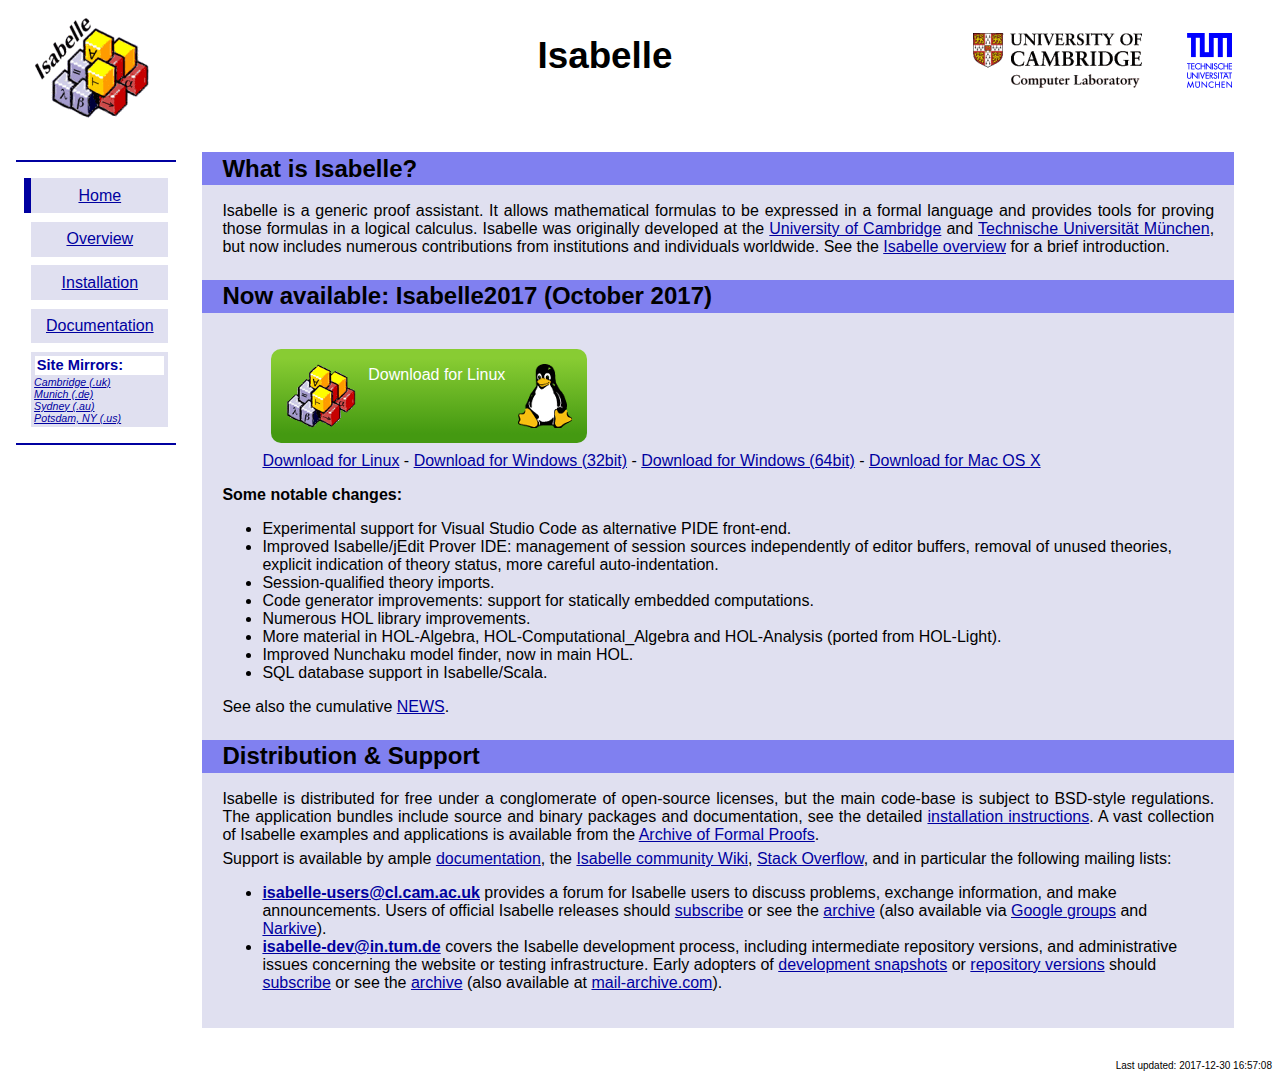
<file: exercises/isabelle.in.tum.de/index.html>
<?xml version="1.0" encoding="utf-8"?>
<!DOCTYPE html PUBLIC "-//W3C//DTD XHTML 1.0 Transitional//EN"
    "http://www.w3.org/TR/xhtml1/DTD/xhtml1-transitional.dtd">

<html xmlns="http://www.w3.org/1999/xhtml">
<head>
  <meta name="generator" content="HTML Tidy for Linux (vers 25 March 2009), see www.w3.org" />

  <title>Isabelle</title>
  <meta content="text/html; charset=utf-8" http-equiv="Content-Type" />
  <link media="all" href="css/aelfwine.css" type="text/css" rel="stylesheet" />
  <link media="all" href="css/isabelle_base.css" type="text/css" rel="stylesheet" />
  <style media="screen" type="text/css">
/*<![CDATA[*/
        @import url(css/isabelle_screen.css);
  /*]]>*/
  </style>
  <link media="print" href="css/isabelle_print.css" type="text/css" rel="stylesheet" />
  <link href="img/favicon.ico" type="image/icon" rel="icon" />
  <meta content="en" name="language" />
  <meta content="index follow" name="robots" />
  <meta content="Tobias Nipkow, Lawrence Paulson, Makarius Wenzel, Gerwin Klein, Florian Haftmann, Tjark Weber, Johannes Hölzl" name="author" />
  <script src="js/deobfuscate.js" type="text/javascript">
</script>
  <link media="all" href="css/osdetect.css" type="text/css" rel="stylesheet" />
  <script src="js/osdetect.js" type="text/javascript">
</script>
</head>

<body>
  <div id="header">
    <h1>Isabelle</h1><a href="https://isabelle.in.tum.de/index.html" id="isabelle_logo" name="isabelle_logo"><img src="img/isabelle_logo.gif" alt="Isabelle home" width="114" height="100" /></a> <span class="headersep">·</span> <a href="https://www21.in.tum.de/" id="univ_tum" target="_blank" name="univ_tum"><img src="img/univ_tum.gif" alt="Isabelle in Munich" width="45" height="55" /></a> <span class="headersep">·</span> <a href="https://www.cl.cam.ac.uk/research/hvg/Isabelle/Cambridge/" id="univ_cambridge" target="_blank" name="univ_cambridge"><img src="img/univ_cambridge.gif" alt="Isabelle in Cambridge" width="169" height="55" /></a>
  </div>

  <div class="hr">
    <hr />
  </div>

  <div id="navigation">
    <h2>Navigation</h2>

    <ul>
      <li><strong><a href="http://isabelle.in.tum.de/index.html">Home</a></strong></li>

      <li><span><a href="http://isabelle.in.tum.de/overview.html">Overview</a></span></li>

      <li><span><a href="http://isabelle.in.tum.de/installation.html">Installation</a></span></li>

      <li><span><a href="http://isabelle.in.tum.de/documentation.html">Documentation</a></span></li>
    </ul>

    <div class="hr">
      <hr />
    </div>

    <ul>
      <li>
        <div class="mirrorlist">
          <h3>Site Mirrors:</h3>

          <ul>
            <li><a href="https://www.cl.cam.ac.uk/research/hvg/Isabelle/index.html">Cambridge&nbsp;(.uk)</a></li>

            <li><a href="https://isabelle.in.tum.de/index.html">Munich&nbsp;(.de)</a></li>

            <li><a href="https://mirror.cse.unsw.edu.au/pub/isabelle/index.html">Sydney&nbsp;(.au)</a></li>

            <li><a href="https://mirror.clarkson.edu/isabelle/index.html">Potsdam,&nbsp;NY&nbsp;(.us)</a></li>
          </ul>
        </div>
      </li>
    </ul>
  </div>

  <div class="hr">
    <hr />
  </div>

  <div id="content">
    <h2>What is Isabelle?</h2>

    <p>Isabelle is a generic proof assistant. It allows mathematical formulas to be expressed in a formal language and provides tools for proving those formulas in a logical calculus. Isabelle was originally developed at the <a href="https://www.cl.cam.ac.uk/research/hvg/Isabelle/Cambridge">University of Cambridge</a> and <a href="https://www21.in.tum.de">Technische Universität München</a>, but now includes numerous contributions from institutions and individuals worldwide. See the <a href="http://isabelle.in.tum.de/overview.html">Isabelle overview</a> for a brief introduction.</p>

    <h2>Now available: Isabelle2017 (October 2017)</h2>

    <ul id="os-select">
      <li class="linux"><a href="http://isabelle.in.tum.de/dist/Isabelle2017_app.tar.gz"><img src="img/isabelle.png" alt=" " /> <img src="img/linux.png" alt=" " class="os" /> Download for Linux</a></li>

      <li class="windows32"><a href="http://isabelle.in.tum.de/dist/Isabelle2017-win32.exe"><img src="img/isabelle.png" alt=" " /> <img src="img/windows.png" alt=" " class="os" /> Download for Windows (32bit)</a></li>

      <li class="windows64"><a href="http://isabelle.in.tum.de/dist/Isabelle2017-win64.exe"><img src="img/isabelle.png" alt=" " /> <img src="img/windows.png" alt=" " class="os" /> Download for Windows (64bit)</a></li>

      <li class="darwin"><a href="http://isabelle.in.tum.de/dist/Isabelle2017.dmg"><img src="img/isabelle.png" alt=" " /> <img src="img/apple.png" alt=" " class="os" /> Download for Mac&nbsp;OS&nbsp;X</a></li>
    </ul>

    <p><strong>Some notable changes:</strong></p>

    <ul>
      <li>Experimental support for Visual Studio Code as alternative PIDE front-end.</li>

      <li>Improved Isabelle/jEdit Prover IDE: management of session sources independently of editor buffers, removal of unused theories, explicit indication of theory status, more careful auto-indentation.</li>

      <li>Session-qualified theory imports.</li>

      <li>Code generator improvements: support for statically embedded computations.</li>

      <li>Numerous HOL library improvements.</li>

      <li>More material in HOL-Algebra, HOL-Computational_Algebra and HOL-Analysis (ported from HOL-Light).</li>

      <li>Improved Nunchaku model finder, now in main HOL.</li>

      <li>SQL database support in Isabelle/Scala.</li>
    </ul>

    <p>See also the cumulative <a href="http://isabelle.in.tum.de/dist/Isabelle2017/doc/NEWS.html">NEWS</a>.</p>

    <h2>Distribution &amp; Support</h2>

    <p>Isabelle is distributed for free under a conglomerate of open-source licenses, but the main code-base is subject to BSD-style regulations. The application bundles include source and binary packages and documentation, see the detailed <a href="http://isabelle.in.tum.de/installation.html">installation instructions</a>. A vast collection of Isabelle examples and applications is available from the <a href="https://www.isa-afp.org/">Archive of Formal Proofs</a>.</p>

    <p>Support is available by ample <a href="http://isabelle.in.tum.de/documentation.html">documentation</a>, the <a href="https://isabelle.in.tum.de/community">Isabelle community Wiki</a>, <a href="https://stackoverflow.com/questions/tagged/isabelle">Stack Overflow</a>, and in particular the following mailing lists:</p>

    <ul>
      <li><strong><a href="mailtox:69736162656c6c652d757365727340636c2e63616d2e61632e756b" class="obfuscate">{isabelle-users} AT [cl.cam.ac.uk]</a></strong> provides a forum for Isabelle users to discuss problems, exchange information, and make announcements. Users of official Isabelle releases should <a href="https://lists.cam.ac.uk/mailman/listinfo/cl-isabelle-users">subscribe</a> or see the <a href="https://lists.cam.ac.uk/pipermail/cl-isabelle-users/index.html">archive</a> (also available via <a href="https://groups.google.com/group/fa.isabelle">Google groups</a> and <a href="http://fa.isabelle.narkive.com/">Narkive</a>).</li>

      <li><strong><a href="mailtox:69736162656c6c652d64657640696e2e74756d2e6465" class="obfuscate">{isabelle-dev} AT [in.tum.de]</a></strong> covers the Isabelle development process, including intermediate repository versions, and administrative issues concerning the website or testing infrastructure. Early adopters of <a href="https://isabelle.in.tum.de/devel">development snapshots</a> or <a href="https://isabelle.in.tum.de/repos/isabelle">repository versions</a> should <a href="https://mailmanbroy.informatik.tu-muenchen.de/mailman/listinfo/isabelle-dev">subscribe</a> or see the <a href="https://mailmanbroy.informatik.tu-muenchen.de/pipermail/isabelle-dev">archive</a> (also available at <a href="https://www.mail-archive.com/isabelle-dev@mailbroy.informatik.tu-muenchen.de/">mail-archive.com</a>).</li>
    </ul>
  </div>

  <div class="hr">
    <hr />
  </div>

  <div id="footer">
    <p>Last updated: 2017-12-30 16:57:08</p>
  </div>
</body>
</html>
</file>
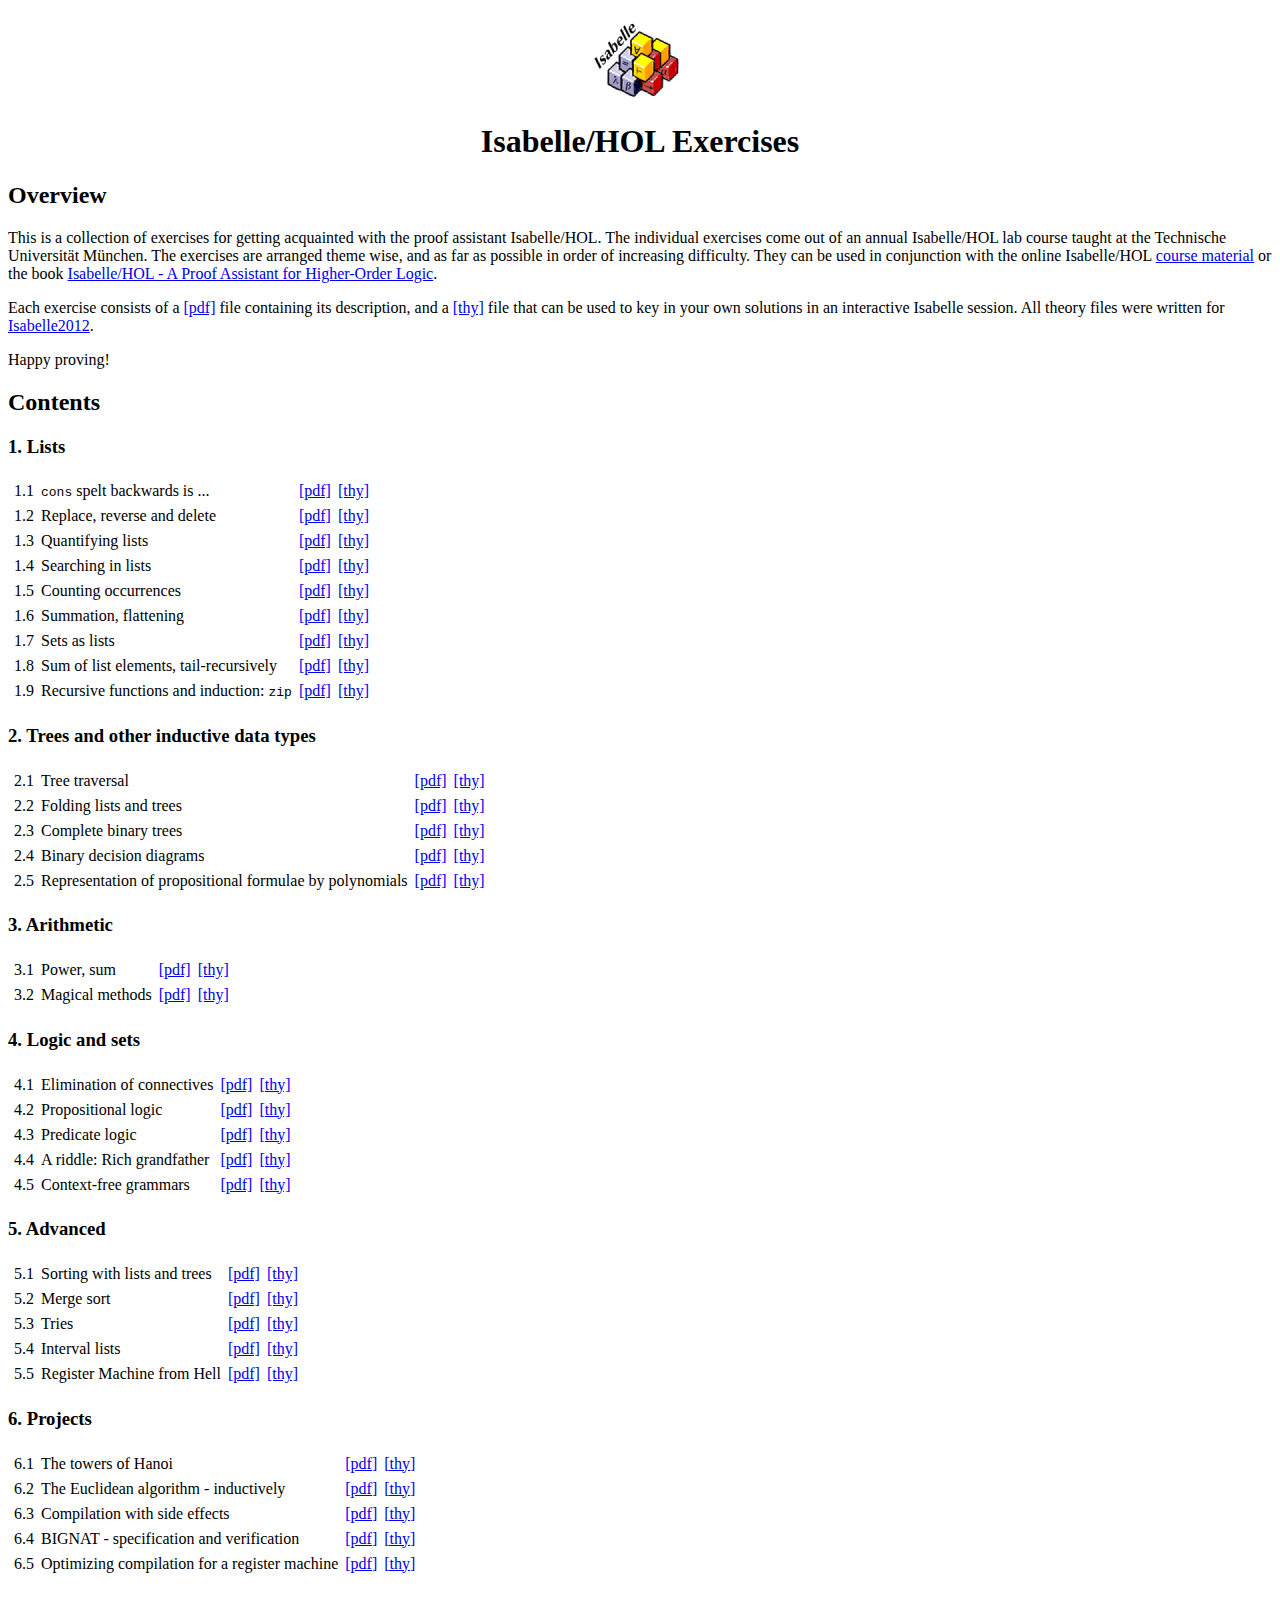
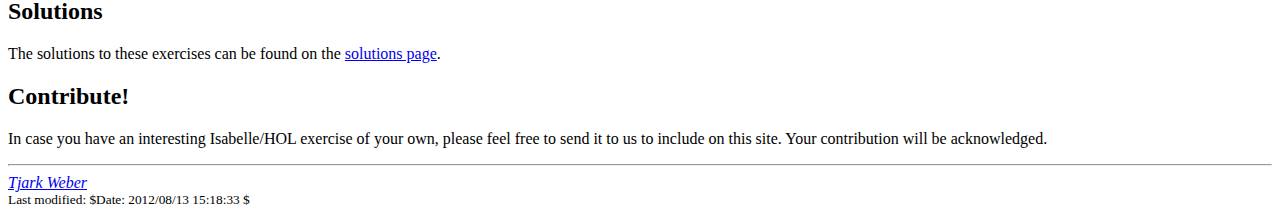
<file: exercises/isabelle.in.tum.de/exercises/index.html>
<!DOCTYPE HTML PUBLIC "-//W3C//DTD HTML 4.01 Transitional//EN" "http://www.w3.org/TR/html4/loose.dtd">

<!-- $Id: index.html,v 1.6 2012/08/13 15:18:33 webertj Exp $ -->

<html>
  <head>
    <title>Isabelle/HOL Exercises</title>
    <meta http-equiv="Content-Type" content="text/html; charset=ISO-8859-1">
  </head>

  <body bgcolor="#FFFFFF">

<p align="center">
  <a href="../index.html"><img src="isabelle.png"
  alt="Isabelle logo" border="0" width="100" height="86"></a>
</p>

<h1 align="center">Isabelle/HOL Exercises</h1>

<h2>Overview</h2>

<p>
  This is a collection of exercises for getting acquainted with the proof
  assistant Isabelle/HOL.  The individual exercises come out of an annual
  Isabelle/HOL lab course taught at the Technische Universit&auml;t
  M&uuml;nchen.  The exercises are arranged theme wise, and as far as possible
  in order of increasing difficulty. They can be used in conjunction with the
  online Isabelle/HOL
  <a href="../community/Course_Material.html">course
  material</a> or the book
  <a href="http://www.in.tum.de/~nipkow/LNCS2283/">Isabelle/HOL - A Proof
  Assistant for Higher-Order Logic</a>.
</p>

<p>
  Each exercise consists of a
  <a href="http://get.adobe.com/reader/">[pdf]</a> file containing its
  description, and a <a href="../index.html">[thy]</a> file that can
  be used to key in your own solutions in an interactive Isabelle session. All
  theory files were written for
  <a href="../index.html">Isabelle2012</a>.
</p>

<p>
  Happy proving!
</p>

<p>

<h2>Contents</h2>

<h3>1. Lists</h3>

<table border="0" cellspacing="5">
<tr>
  <td>1.1</td>
  <td><code>cons</code> spelt backwards is ...</td>
  <td><a href="lists/snoc/ex.pdf">[pdf]</a></td>
  <td><a href="lists/snoc/ex.thy">[thy]</a></td>
</tr>
<tr>
  <td>1.2</td>
  <td>Replace, reverse and delete</td>
  <td><a href="lists/replace/ex.pdf">[pdf]</a></td>
  <td><a href="lists/replace/ex.thy">[thy]</a></td>
</tr>
<tr>
  <td>1.3</td>
  <td>Quantifying lists</td>
  <td><a href="lists/quant/ex.pdf">[pdf]</a></td>
  <td><a href="lists/quant/ex.thy">[thy]</a></td>
</tr>
<tr>
  <td>1.4</td>
  <td>Searching in lists</td>
  <td><a href="lists/position/ex.pdf">[pdf]</a></td>
  <td><a href="lists/position/ex.thy">[thy]</a></td>
</tr>
<tr>
  <td>1.5</td>
  <td>Counting occurrences</td>
  <td><a href="lists/occurs/ex.pdf">[pdf]</a></td>
  <td><a href="lists/occurs/ex.thy">[thy]</a></td>
</tr>
<tr>
  <td>1.6</td>
  <td>Summation, flattening</td>
  <td><a href="lists/sum/ex.pdf">[pdf]</a></td>
  <td><a href="lists/sum/ex.thy">[thy]</a></td>
</tr>
<tr>
  <td>1.7</td>
  <td>Sets as lists</td>
  <td><a href="lists/sets/ex.pdf">[pdf]</a></td>
  <td><a href="lists/sets/ex.thy">[thy]</a></td>
</tr>
<tr>
  <td>1.8</td>
  <td>Sum of list elements, tail-recursively</td>
  <td><a href="lists/sum-tail/ex.pdf">[pdf]</a></td>
  <td><a href="lists/sum-tail/ex.thy">[thy]</a></td>
</tr>
<tr>
  <td>1.9</td>
  <td>Recursive functions and induction: <code>zip</code></td>
  <td><a href="lists/zip/ex.pdf">[pdf]</a></td>
  <td><a href="lists/zip/ex.thy">[thy]</a></td>
</tr>
</table>

<h3>2. Trees and other inductive data types</h3>

<table border="0" cellspacing="5">
<tr>
  <td>2.1</td>
  <td>Tree traversal</td>
  <td><a href="trees/traversal/ex.pdf">[pdf]</a></td>
  <td><a href="trees/traversal/ex.thy">[thy]</a></td>
</tr>
<tr>
  <td>2.2</td>
  <td>Folding lists and trees</td>
  <td><a href="trees/folding/ex.pdf">[pdf]</a></td>
  <td><a href="trees/folding/ex.thy">[thy]</a></td>
</tr>
<tr>
  <td>2.3</td>
  <td>Complete binary trees</td>
  <td><a href="trees/complete/ex.pdf">[pdf]</a></td>
  <td><a href="trees/complete/ex.thy">[thy]</a></td>
</tr>
<tr>
  <td>2.4</td>
  <td>Binary decision diagrams</td>
  <td><a href="trees/bdd/ex.pdf">[pdf]</a></td>
  <td><a href="trees/bdd/ex.thy">[thy]</a></td>
</tr>
<tr>
  <td>2.5</td>
  <td>Representation of propositional formulae by polynomials</td>
  <td><a href="trees/polynomial/ex.pdf">[pdf]</a></td>
  <td><a href="trees/polynomial/ex.thy">[thy]</a></td>
</tr>
</table>

<h3>3. Arithmetic</h3>

<table border="0" cellspacing="5">
<tr>
  <td>3.1</td>
  <td>Power, sum</td>
  <td><a href="arith/powSum/ex.pdf">[pdf]</a></td>
  <td><a href="arith/powSum/ex.thy">[thy]</a></td>
</tr>
<tr>
  <td>3.2</td>
  <td>Magical methods</td>
  <td><a href="arith/vedic/ex.pdf">[pdf]</a></td>
  <td><a href="arith/vedic/ex.thy">[thy]</a></td>
</tr>
</table>

<h3>4. Logic and sets</h3>

<table border="0" cellspacing="5">
<tr>
  <td>4.1</td>
  <td>Elimination of connectives</td>
  <td><a href="logic/elimination/ex.pdf">[pdf]</a></td>
  <td><a href="logic/elimination/ex.thy">[thy]</a></td>
</tr>
<tr>
  <td>4.2</td>
  <td>Propositional logic</td>
  <td><a href="logic/propositional/ex.pdf">[pdf]</a></td>
  <td><a href="logic/propositional/ex.thy">[thy]</a></td>
</tr>
<tr>
  <td>4.3</td>
  <td>Predicate logic</td>
  <td><a href="logic/predicate/ex.pdf">[pdf]</a></td>
  <td><a href="logic/predicate/ex.thy">[thy]</a></td>
</tr>
<tr>
  <td>4.4</td>
  <td>A riddle: Rich grandfather</td>
  <td><a href="logic/grandfather/ex.pdf">[pdf]</a></td>
  <td><a href="logic/grandfather/ex.thy">[thy]</a></td>
</tr>
<tr>
  <td>4.5</td>
  <td>Context-free grammars</td>
  <td><a href="logic/parentheses/ex.pdf">[pdf]</a></td>
  <td><a href="logic/parentheses/ex.thy">[thy]</a></td>
</tr>
</table>

<h3>5. Advanced</h3>

<table border="0" cellspacing="5">
<tr>
  <td>5.1</td>
  <td>Sorting with lists and trees</td>
  <td><a href="advanced/sorting/ex.pdf">[pdf]</a></td>
  <td><a href="advanced/sorting/ex.thy">[thy]</a></td>
</tr>
<tr>
  <td>5.2</td>
  <td>Merge sort</td>
  <td><a href="advanced/mergesort/ex.pdf">[pdf]</a></td>
  <td><a href="advanced/mergesort/ex.thy">[thy]</a></td>
</tr>
<tr>
  <td>5.3</td>
  <td>Tries</td>
  <td><a href="advanced/tries/ex.pdf">[pdf]</a></td>
  <td><a href="advanced/tries/ex.thy">[thy]</a></td>
</tr>
<tr>
  <td>5.4</td>
  <td>Interval lists</td>
  <td><a href="advanced/interval/ex.pdf">[pdf]</a></td>
  <td><a href="advanced/interval/ex.thy">[thy]</a></td>
</tr>
<tr>
  <td>5.5</td>
  <td>Register Machine from Hell</td>
  <td><a href="advanced/regmachine/ex.pdf">[pdf]</a></td>
  <td><a href="advanced/regmachine/ex.thy">[thy]</a></td>
</tr>
</table>

<h3>6. Projects</h3>

<table border="0" cellspacing="5">
<tr>
  <td>6.1</td>
  <td>The towers of Hanoi</td>
  <td><a href="proj/hanoi/ex.pdf">[pdf]</a></td>
  <td><a href="proj/hanoi/ex.thy">[thy]</a></td>
</tr>
<tr>
  <td>6.2</td>
  <td>The Euclidean algorithm - inductively</td>
  <td><a href="proj/euclid/ex.pdf">[pdf]</a></td>
  <td><a href="proj/euclid/ex.thy">[thy]</a></td>
</tr>
<tr>
  <td>6.3</td>
  <td>Compilation with side effects</td>
  <td><a href="proj/compSE/ex.pdf">[pdf]</a></td>
  <td><a href="proj/compSE/ex.thy">[thy]</a></td>
</tr>
<tr>
  <td>6.4</td>
  <td>BIGNAT - specification and verification</td>
  <td><a href="proj/bignat/ex.pdf">[pdf]</a></td>
  <td><a href="proj/bignat/ex.thy">[thy]</a></td>
</tr>
<tr>
  <td>6.5</td>
  <td>Optimizing compilation for a register machine</td>
  <td><a href="proj/optComp/ex.pdf">[pdf]</a></td>
  <td><a href="proj/optComp/ex.thy">[thy]</a></td>
</tr>
</table>

<p>

<h2>Solutions</h2>

<p>
  The solutions to these exercises can be found on the
  <a href="solutions.html">solutions page</a>.
</p>

<p>

<h2>Contribute!</h2>

<p>
  In case you have an interesting Isabelle/HOL exercise of your own,
  please feel free to send it to us to include on this site.  Your
  contribution will be acknowledged.
</p>

<hr>

<address>
  <a href="http://user.it.uu.se/~tjawe125/">Tjark Weber</a>
</address>

<small>Last modified: $Date: 2012/08/13 15:18:33 $</small>

  </body>
</html>
</file>
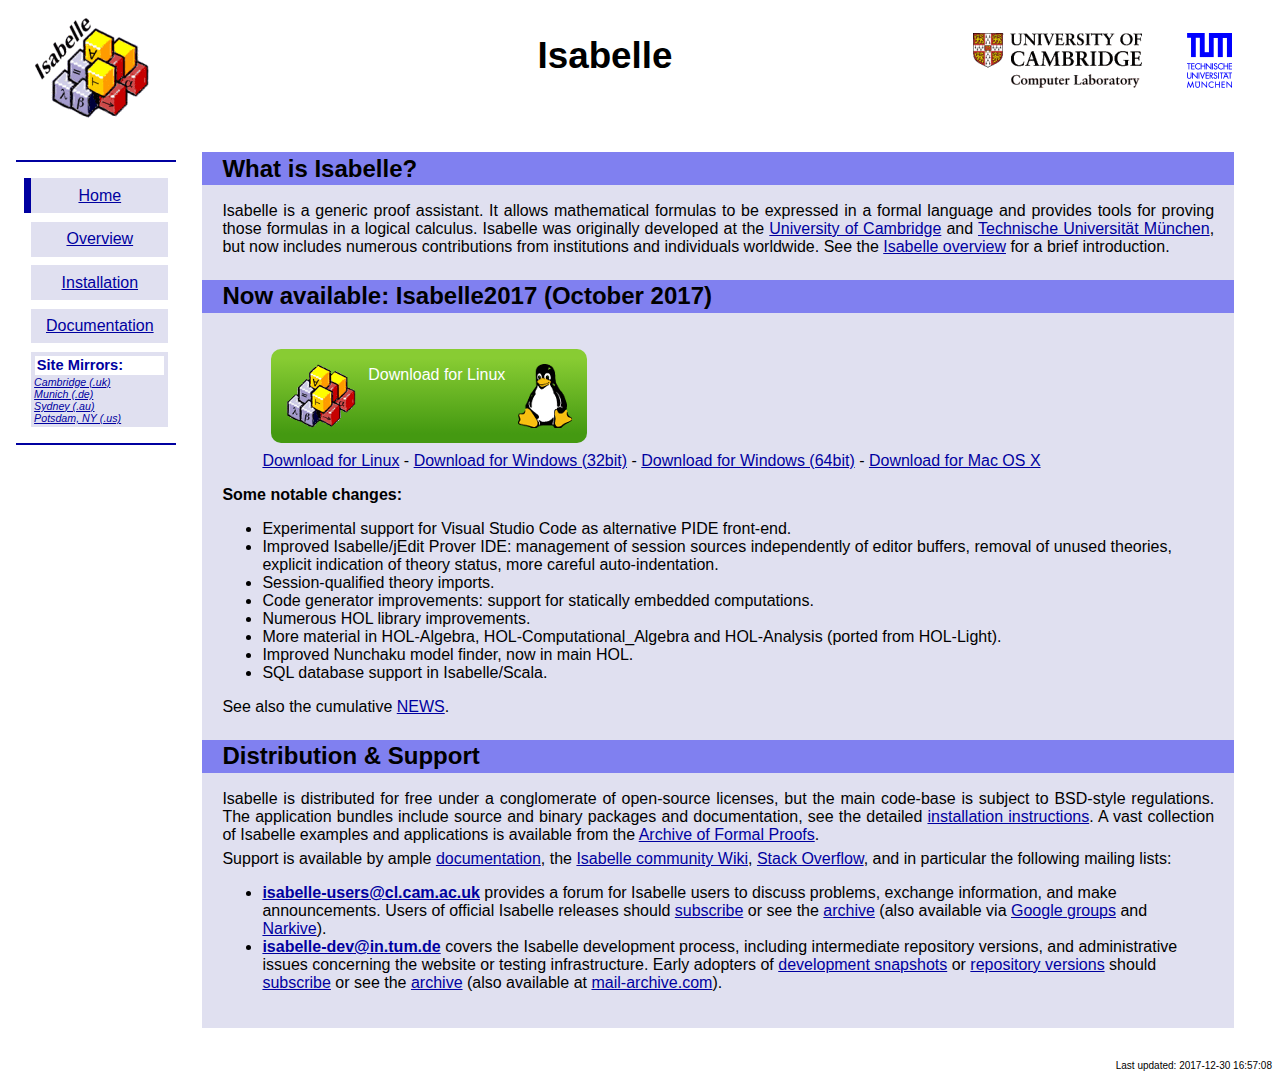
<file: exercises/solutions/isabelle.in.tum.de/index.html>
<?xml version="1.0" encoding="utf-8"?>
<!DOCTYPE html PUBLIC "-//W3C//DTD XHTML 1.0 Transitional//EN"
    "http://www.w3.org/TR/xhtml1/DTD/xhtml1-transitional.dtd">

<html xmlns="http://www.w3.org/1999/xhtml">
<head>
  <meta name="generator" content="HTML Tidy for Linux (vers 25 March 2009), see www.w3.org" />

  <title>Isabelle</title>
  <meta content="text/html; charset=utf-8" http-equiv="Content-Type" />
  <link media="all" href="css/aelfwine.css" type="text/css" rel="stylesheet" />
  <link media="all" href="css/isabelle_base.css" type="text/css" rel="stylesheet" />
  <style media="screen" type="text/css">
/*<![CDATA[*/
        @import url(css/isabelle_screen.css);
  /*]]>*/
  </style>
  <link media="print" href="css/isabelle_print.css" type="text/css" rel="stylesheet" />
  <link href="http://isabelle.in.tum.de/img/favicon.ico" type="image/icon" rel="icon" />
  <meta content="en" name="language" />
  <meta content="index follow" name="robots" />
  <meta content="Tobias Nipkow, Lawrence Paulson, Makarius Wenzel, Gerwin Klein, Florian Haftmann, Tjark Weber, Johannes Hölzl" name="author" />
  <script src="js/deobfuscate.js" type="text/javascript">
</script>
  <link media="all" href="css/osdetect.css" type="text/css" rel="stylesheet" />
  <script src="js/osdetect.js" type="text/javascript">
</script>
</head>

<body>
  <div id="header">
    <h1>Isabelle</h1><a href="https://isabelle.in.tum.de/index.html" id="isabelle_logo" name="isabelle_logo"><img src="img/isabelle_logo.gif" alt="Isabelle home" width="114" height="100" /></a> <span class="headersep">·</span> <a href="https://www21.in.tum.de/" id="univ_tum" target="_blank" name="univ_tum"><img src="img/univ_tum.gif" alt="Isabelle in Munich" width="45" height="55" /></a> <span class="headersep">·</span> <a href="https://www.cl.cam.ac.uk/research/hvg/Isabelle/Cambridge/" id="univ_cambridge" target="_blank" name="univ_cambridge"><img src="img/univ_cambridge.gif" alt="Isabelle in Cambridge" width="169" height="55" /></a>
  </div>

  <div class="hr">
    <hr />
  </div>

  <div id="navigation">
    <h2>Navigation</h2>

    <ul>
      <li><strong><a href="http://isabelle.in.tum.de/index.html">Home</a></strong></li>

      <li><span><a href="http://isabelle.in.tum.de/overview.html">Overview</a></span></li>

      <li><span><a href="http://isabelle.in.tum.de/installation.html">Installation</a></span></li>

      <li><span><a href="http://isabelle.in.tum.de/documentation.html">Documentation</a></span></li>
    </ul>

    <div class="hr">
      <hr />
    </div>

    <ul>
      <li>
        <div class="mirrorlist">
          <h3>Site Mirrors:</h3>

          <ul>
            <li><a href="https://www.cl.cam.ac.uk/research/hvg/Isabelle/index.html">Cambridge&nbsp;(.uk)</a></li>

            <li><a href="https://isabelle.in.tum.de/index.html">Munich&nbsp;(.de)</a></li>

            <li><a href="https://mirror.cse.unsw.edu.au/pub/isabelle/index.html">Sydney&nbsp;(.au)</a></li>

            <li><a href="https://mirror.clarkson.edu/isabelle/index.html">Potsdam,&nbsp;NY&nbsp;(.us)</a></li>
          </ul>
        </div>
      </li>
    </ul>
  </div>

  <div class="hr">
    <hr />
  </div>

  <div id="content">
    <h2>What is Isabelle?</h2>

    <p>Isabelle is a generic proof assistant. It allows mathematical formulas to be expressed in a formal language and provides tools for proving those formulas in a logical calculus. Isabelle was originally developed at the <a href="https://www.cl.cam.ac.uk/research/hvg/Isabelle/Cambridge">University of Cambridge</a> and <a href="https://www21.in.tum.de">Technische Universität München</a>, but now includes numerous contributions from institutions and individuals worldwide. See the <a href="http://isabelle.in.tum.de/overview.html">Isabelle overview</a> for a brief introduction.</p>

    <h2>Now available: Isabelle2017 (October 2017)</h2>

    <ul id="os-select">
      <li class="linux"><a href="http://isabelle.in.tum.de/dist/Isabelle2017_app.tar.gz"><img src="img/isabelle.png" alt=" " /> <img src="img/linux.png" alt=" " class="os" /> Download for Linux</a></li>

      <li class="windows32"><a href="http://isabelle.in.tum.de/dist/Isabelle2017-win32.exe"><img src="img/isabelle.png" alt=" " /> <img src="img/windows.png" alt=" " class="os" /> Download for Windows (32bit)</a></li>

      <li class="windows64"><a href="http://isabelle.in.tum.de/dist/Isabelle2017-win64.exe"><img src="img/isabelle.png" alt=" " /> <img src="img/windows.png" alt=" " class="os" /> Download for Windows (64bit)</a></li>

      <li class="darwin"><a href="http://isabelle.in.tum.de/dist/Isabelle2017.dmg"><img src="img/isabelle.png" alt=" " /> <img src="img/apple.png" alt=" " class="os" /> Download for Mac&nbsp;OS&nbsp;X</a></li>
    </ul>

    <p><strong>Some notable changes:</strong></p>

    <ul>
      <li>Experimental support for Visual Studio Code as alternative PIDE front-end.</li>

      <li>Improved Isabelle/jEdit Prover IDE: management of session sources independently of editor buffers, removal of unused theories, explicit indication of theory status, more careful auto-indentation.</li>

      <li>Session-qualified theory imports.</li>

      <li>Code generator improvements: support for statically embedded computations.</li>

      <li>Numerous HOL library improvements.</li>

      <li>More material in HOL-Algebra, HOL-Computational_Algebra and HOL-Analysis (ported from HOL-Light).</li>

      <li>Improved Nunchaku model finder, now in main HOL.</li>

      <li>SQL database support in Isabelle/Scala.</li>
    </ul>

    <p>See also the cumulative <a href="http://isabelle.in.tum.de/dist/Isabelle2017/doc/NEWS.html">NEWS</a>.</p>

    <h2>Distribution &amp; Support</h2>

    <p>Isabelle is distributed for free under a conglomerate of open-source licenses, but the main code-base is subject to BSD-style regulations. The application bundles include source and binary packages and documentation, see the detailed <a href="http://isabelle.in.tum.de/installation.html">installation instructions</a>. A vast collection of Isabelle examples and applications is available from the <a href="https://www.isa-afp.org/">Archive of Formal Proofs</a>.</p>

    <p>Support is available by ample <a href="http://isabelle.in.tum.de/documentation.html">documentation</a>, the <a href="https://isabelle.in.tum.de/community">Isabelle community Wiki</a>, <a href="https://stackoverflow.com/questions/tagged/isabelle">Stack Overflow</a>, and in particular the following mailing lists:</p>

    <ul>
      <li><strong><a href="mailtox:69736162656c6c652d757365727340636c2e63616d2e61632e756b" class="obfuscate">{isabelle-users} AT [cl.cam.ac.uk]</a></strong> provides a forum for Isabelle users to discuss problems, exchange information, and make announcements. Users of official Isabelle releases should <a href="https://lists.cam.ac.uk/mailman/listinfo/cl-isabelle-users">subscribe</a> or see the <a href="https://lists.cam.ac.uk/pipermail/cl-isabelle-users/index.html">archive</a> (also available via <a href="https://groups.google.com/group/fa.isabelle">Google groups</a> and <a href="http://fa.isabelle.narkive.com/">Narkive</a>).</li>

      <li><strong><a href="mailtox:69736162656c6c652d64657640696e2e74756d2e6465" class="obfuscate">{isabelle-dev} AT [in.tum.de]</a></strong> covers the Isabelle development process, including intermediate repository versions, and administrative issues concerning the website or testing infrastructure. Early adopters of <a href="https://isabelle.in.tum.de/devel">development snapshots</a> or <a href="https://isabelle.in.tum.de/repos/isabelle">repository versions</a> should <a href="https://mailmanbroy.informatik.tu-muenchen.de/mailman/listinfo/isabelle-dev">subscribe</a> or see the <a href="https://mailmanbroy.informatik.tu-muenchen.de/pipermail/isabelle-dev">archive</a> (also available at <a href="https://www.mail-archive.com/isabelle-dev@mailbroy.informatik.tu-muenchen.de/">mail-archive.com</a>).</li>
    </ul>
  </div>

  <div class="hr">
    <hr />
  </div>

  <div id="footer">
    <p>Last updated: 2017-12-30 16:57:08</p>
  </div>
</body>
</html>
</file>
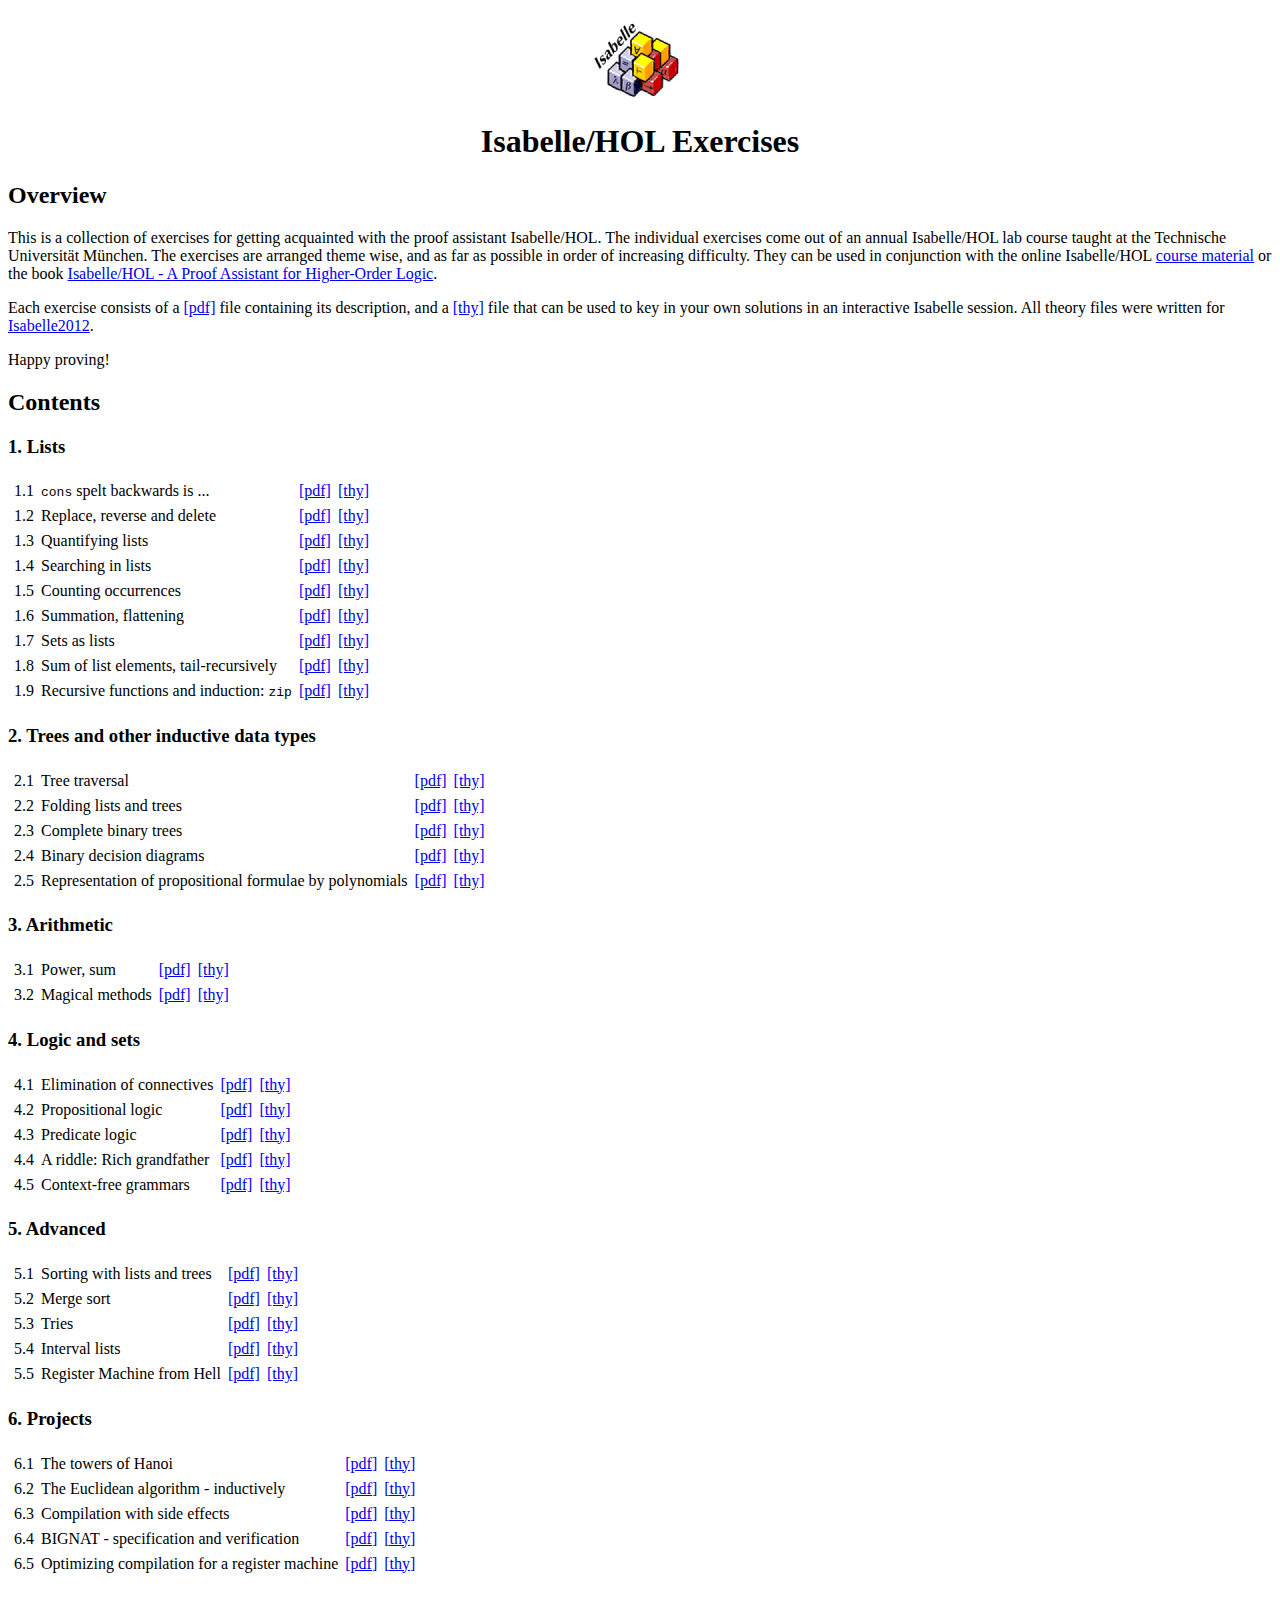
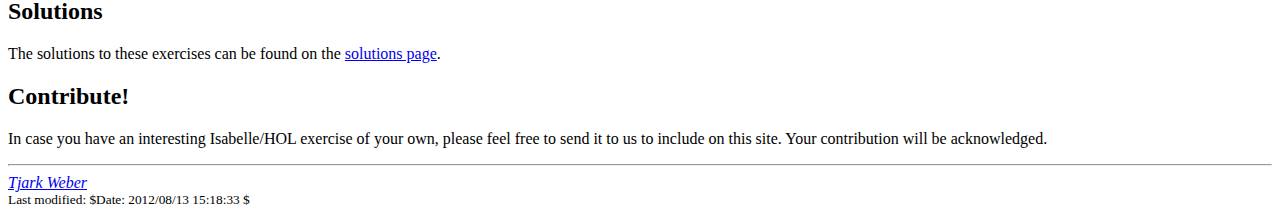
<file: exercises/solutions/isabelle.in.tum.de/exercises/index.html>
<!DOCTYPE HTML PUBLIC "-//W3C//DTD HTML 4.01 Transitional//EN" "http://www.w3.org/TR/html4/loose.dtd">

<!-- $Id: index.html,v 1.6 2012/08/13 15:18:33 webertj Exp $ -->

<html>
  <head>
    <title>Isabelle/HOL Exercises</title>
    <meta http-equiv="Content-Type" content="text/html; charset=ISO-8859-1">
  </head>

  <body bgcolor="#FFFFFF">

<p align="center">
  <a href="../index.html"><img src="isabelle.png"
  alt="Isabelle logo" border="0" width="100" height="86"></a>
</p>

<h1 align="center">Isabelle/HOL Exercises</h1>

<h2>Overview</h2>

<p>
  This is a collection of exercises for getting acquainted with the proof
  assistant Isabelle/HOL.  The individual exercises come out of an annual
  Isabelle/HOL lab course taught at the Technische Universit&auml;t
  M&uuml;nchen.  The exercises are arranged theme wise, and as far as possible
  in order of increasing difficulty. They can be used in conjunction with the
  online Isabelle/HOL
  <a href="https://isabelle.in.tum.de/community/Course_Material">course
  material</a> or the book
  <a href="http://www.in.tum.de/~nipkow/LNCS2283/">Isabelle/HOL - A Proof
  Assistant for Higher-Order Logic</a>.
</p>

<p>
  Each exercise consists of a
  <a href="http://get.adobe.com/reader/">[pdf]</a> file containing its
  description, and a <a href="../index.html">[thy]</a> file that can
  be used to key in your own solutions in an interactive Isabelle session. All
  theory files were written for
  <a href="../index.html">Isabelle2012</a>.
</p>

<p>
  Happy proving!
</p>

<p>

<h2>Contents</h2>

<h3>1. Lists</h3>

<table border="0" cellspacing="5">
<tr>
  <td>1.1</td>
  <td><code>cons</code> spelt backwards is ...</td>
  <td><a href="https://isabelle.in.tum.de/exercises/lists/snoc/ex.pdf">[pdf]</a></td>
  <td><a href="https://isabelle.in.tum.de/exercises/lists/snoc/ex.thy">[thy]</a></td>
</tr>
<tr>
  <td>1.2</td>
  <td>Replace, reverse and delete</td>
  <td><a href="https://isabelle.in.tum.de/exercises/lists/replace/ex.pdf">[pdf]</a></td>
  <td><a href="https://isabelle.in.tum.de/exercises/lists/replace/ex.thy">[thy]</a></td>
</tr>
<tr>
  <td>1.3</td>
  <td>Quantifying lists</td>
  <td><a href="https://isabelle.in.tum.de/exercises/lists/quant/ex.pdf">[pdf]</a></td>
  <td><a href="https://isabelle.in.tum.de/exercises/lists/quant/ex.thy">[thy]</a></td>
</tr>
<tr>
  <td>1.4</td>
  <td>Searching in lists</td>
  <td><a href="https://isabelle.in.tum.de/exercises/lists/position/ex.pdf">[pdf]</a></td>
  <td><a href="https://isabelle.in.tum.de/exercises/lists/position/ex.thy">[thy]</a></td>
</tr>
<tr>
  <td>1.5</td>
  <td>Counting occurrences</td>
  <td><a href="https://isabelle.in.tum.de/exercises/lists/occurs/ex.pdf">[pdf]</a></td>
  <td><a href="https://isabelle.in.tum.de/exercises/lists/occurs/ex.thy">[thy]</a></td>
</tr>
<tr>
  <td>1.6</td>
  <td>Summation, flattening</td>
  <td><a href="https://isabelle.in.tum.de/exercises/lists/sum/ex.pdf">[pdf]</a></td>
  <td><a href="https://isabelle.in.tum.de/exercises/lists/sum/ex.thy">[thy]</a></td>
</tr>
<tr>
  <td>1.7</td>
  <td>Sets as lists</td>
  <td><a href="https://isabelle.in.tum.de/exercises/lists/sets/ex.pdf">[pdf]</a></td>
  <td><a href="https://isabelle.in.tum.de/exercises/lists/sets/ex.thy">[thy]</a></td>
</tr>
<tr>
  <td>1.8</td>
  <td>Sum of list elements, tail-recursively</td>
  <td><a href="https://isabelle.in.tum.de/exercises/lists/sum-tail/ex.pdf">[pdf]</a></td>
  <td><a href="https://isabelle.in.tum.de/exercises/lists/sum-tail/ex.thy">[thy]</a></td>
</tr>
<tr>
  <td>1.9</td>
  <td>Recursive functions and induction: <code>zip</code></td>
  <td><a href="https://isabelle.in.tum.de/exercises/lists/zip/ex.pdf">[pdf]</a></td>
  <td><a href="https://isabelle.in.tum.de/exercises/lists/zip/ex.thy">[thy]</a></td>
</tr>
</table>

<h3>2. Trees and other inductive data types</h3>

<table border="0" cellspacing="5">
<tr>
  <td>2.1</td>
  <td>Tree traversal</td>
  <td><a href="https://isabelle.in.tum.de/exercises/trees/traversal/ex.pdf">[pdf]</a></td>
  <td><a href="https://isabelle.in.tum.de/exercises/trees/traversal/ex.thy">[thy]</a></td>
</tr>
<tr>
  <td>2.2</td>
  <td>Folding lists and trees</td>
  <td><a href="https://isabelle.in.tum.de/exercises/trees/folding/ex.pdf">[pdf]</a></td>
  <td><a href="https://isabelle.in.tum.de/exercises/trees/folding/ex.thy">[thy]</a></td>
</tr>
<tr>
  <td>2.3</td>
  <td>Complete binary trees</td>
  <td><a href="https://isabelle.in.tum.de/exercises/trees/complete/ex.pdf">[pdf]</a></td>
  <td><a href="https://isabelle.in.tum.de/exercises/trees/complete/ex.thy">[thy]</a></td>
</tr>
<tr>
  <td>2.4</td>
  <td>Binary decision diagrams</td>
  <td><a href="https://isabelle.in.tum.de/exercises/trees/bdd/ex.pdf">[pdf]</a></td>
  <td><a href="https://isabelle.in.tum.de/exercises/trees/bdd/ex.thy">[thy]</a></td>
</tr>
<tr>
  <td>2.5</td>
  <td>Representation of propositional formulae by polynomials</td>
  <td><a href="https://isabelle.in.tum.de/exercises/trees/polynomial/ex.pdf">[pdf]</a></td>
  <td><a href="https://isabelle.in.tum.de/exercises/trees/polynomial/ex.thy">[thy]</a></td>
</tr>
</table>

<h3>3. Arithmetic</h3>

<table border="0" cellspacing="5">
<tr>
  <td>3.1</td>
  <td>Power, sum</td>
  <td><a href="https://isabelle.in.tum.de/exercises/arith/powSum/ex.pdf">[pdf]</a></td>
  <td><a href="https://isabelle.in.tum.de/exercises/arith/powSum/ex.thy">[thy]</a></td>
</tr>
<tr>
  <td>3.2</td>
  <td>Magical methods</td>
  <td><a href="https://isabelle.in.tum.de/exercises/arith/vedic/ex.pdf">[pdf]</a></td>
  <td><a href="https://isabelle.in.tum.de/exercises/arith/vedic/ex.thy">[thy]</a></td>
</tr>
</table>

<h3>4. Logic and sets</h3>

<table border="0" cellspacing="5">
<tr>
  <td>4.1</td>
  <td>Elimination of connectives</td>
  <td><a href="https://isabelle.in.tum.de/exercises/logic/elimination/ex.pdf">[pdf]</a></td>
  <td><a href="https://isabelle.in.tum.de/exercises/logic/elimination/ex.thy">[thy]</a></td>
</tr>
<tr>
  <td>4.2</td>
  <td>Propositional logic</td>
  <td><a href="https://isabelle.in.tum.de/exercises/logic/propositional/ex.pdf">[pdf]</a></td>
  <td><a href="https://isabelle.in.tum.de/exercises/logic/propositional/ex.thy">[thy]</a></td>
</tr>
<tr>
  <td>4.3</td>
  <td>Predicate logic</td>
  <td><a href="https://isabelle.in.tum.de/exercises/logic/predicate/ex.pdf">[pdf]</a></td>
  <td><a href="https://isabelle.in.tum.de/exercises/logic/predicate/ex.thy">[thy]</a></td>
</tr>
<tr>
  <td>4.4</td>
  <td>A riddle: Rich grandfather</td>
  <td><a href="https://isabelle.in.tum.de/exercises/logic/grandfather/ex.pdf">[pdf]</a></td>
  <td><a href="https://isabelle.in.tum.de/exercises/logic/grandfather/ex.thy">[thy]</a></td>
</tr>
<tr>
  <td>4.5</td>
  <td>Context-free grammars</td>
  <td><a href="https://isabelle.in.tum.de/exercises/logic/parentheses/ex.pdf">[pdf]</a></td>
  <td><a href="https://isabelle.in.tum.de/exercises/logic/parentheses/ex.thy">[thy]</a></td>
</tr>
</table>

<h3>5. Advanced</h3>

<table border="0" cellspacing="5">
<tr>
  <td>5.1</td>
  <td>Sorting with lists and trees</td>
  <td><a href="https://isabelle.in.tum.de/exercises/advanced/sorting/ex.pdf">[pdf]</a></td>
  <td><a href="https://isabelle.in.tum.de/exercises/advanced/sorting/ex.thy">[thy]</a></td>
</tr>
<tr>
  <td>5.2</td>
  <td>Merge sort</td>
  <td><a href="https://isabelle.in.tum.de/exercises/advanced/mergesort/ex.pdf">[pdf]</a></td>
  <td><a href="https://isabelle.in.tum.de/exercises/advanced/mergesort/ex.thy">[thy]</a></td>
</tr>
<tr>
  <td>5.3</td>
  <td>Tries</td>
  <td><a href="https://isabelle.in.tum.de/exercises/advanced/tries/ex.pdf">[pdf]</a></td>
  <td><a href="https://isabelle.in.tum.de/exercises/advanced/tries/ex.thy">[thy]</a></td>
</tr>
<tr>
  <td>5.4</td>
  <td>Interval lists</td>
  <td><a href="https://isabelle.in.tum.de/exercises/advanced/interval/ex.pdf">[pdf]</a></td>
  <td><a href="https://isabelle.in.tum.de/exercises/advanced/interval/ex.thy">[thy]</a></td>
</tr>
<tr>
  <td>5.5</td>
  <td>Register Machine from Hell</td>
  <td><a href="https://isabelle.in.tum.de/exercises/advanced/regmachine/ex.pdf">[pdf]</a></td>
  <td><a href="https://isabelle.in.tum.de/exercises/advanced/regmachine/ex.thy">[thy]</a></td>
</tr>
</table>

<h3>6. Projects</h3>

<table border="0" cellspacing="5">
<tr>
  <td>6.1</td>
  <td>The towers of Hanoi</td>
  <td><a href="https://isabelle.in.tum.de/exercises/proj/hanoi/ex.pdf">[pdf]</a></td>
  <td><a href="https://isabelle.in.tum.de/exercises/proj/hanoi/ex.thy">[thy]</a></td>
</tr>
<tr>
  <td>6.2</td>
  <td>The Euclidean algorithm - inductively</td>
  <td><a href="https://isabelle.in.tum.de/exercises/proj/euclid/ex.pdf">[pdf]</a></td>
  <td><a href="https://isabelle.in.tum.de/exercises/proj/euclid/ex.thy">[thy]</a></td>
</tr>
<tr>
  <td>6.3</td>
  <td>Compilation with side effects</td>
  <td><a href="https://isabelle.in.tum.de/exercises/proj/compSE/ex.pdf">[pdf]</a></td>
  <td><a href="https://isabelle.in.tum.de/exercises/proj/compSE/ex.thy">[thy]</a></td>
</tr>
<tr>
  <td>6.4</td>
  <td>BIGNAT - specification and verification</td>
  <td><a href="https://isabelle.in.tum.de/exercises/proj/bignat/ex.pdf">[pdf]</a></td>
  <td><a href="https://isabelle.in.tum.de/exercises/proj/bignat/ex.thy">[thy]</a></td>
</tr>
<tr>
  <td>6.5</td>
  <td>Optimizing compilation for a register machine</td>
  <td><a href="https://isabelle.in.tum.de/exercises/proj/optComp/ex.pdf">[pdf]</a></td>
  <td><a href="https://isabelle.in.tum.de/exercises/proj/optComp/ex.thy">[thy]</a></td>
</tr>
</table>

<p>

<h2>Solutions</h2>

<p>
  The solutions to these exercises can be found on the
  <a href="solutions.html">solutions page</a>.
</p>

<p>

<h2>Contribute!</h2>

<p>
  In case you have an interesting Isabelle/HOL exercise of your own,
  please feel free to send it to us to include on this site.  Your
  contribution will be acknowledged.
</p>

<hr>

<address>
  <a href="http://user.it.uu.se/~tjawe125/">Tjark Weber</a>
</address>

<small>Last modified: $Date: 2012/08/13 15:18:33 $</small>

  </body>
</html>
</file>
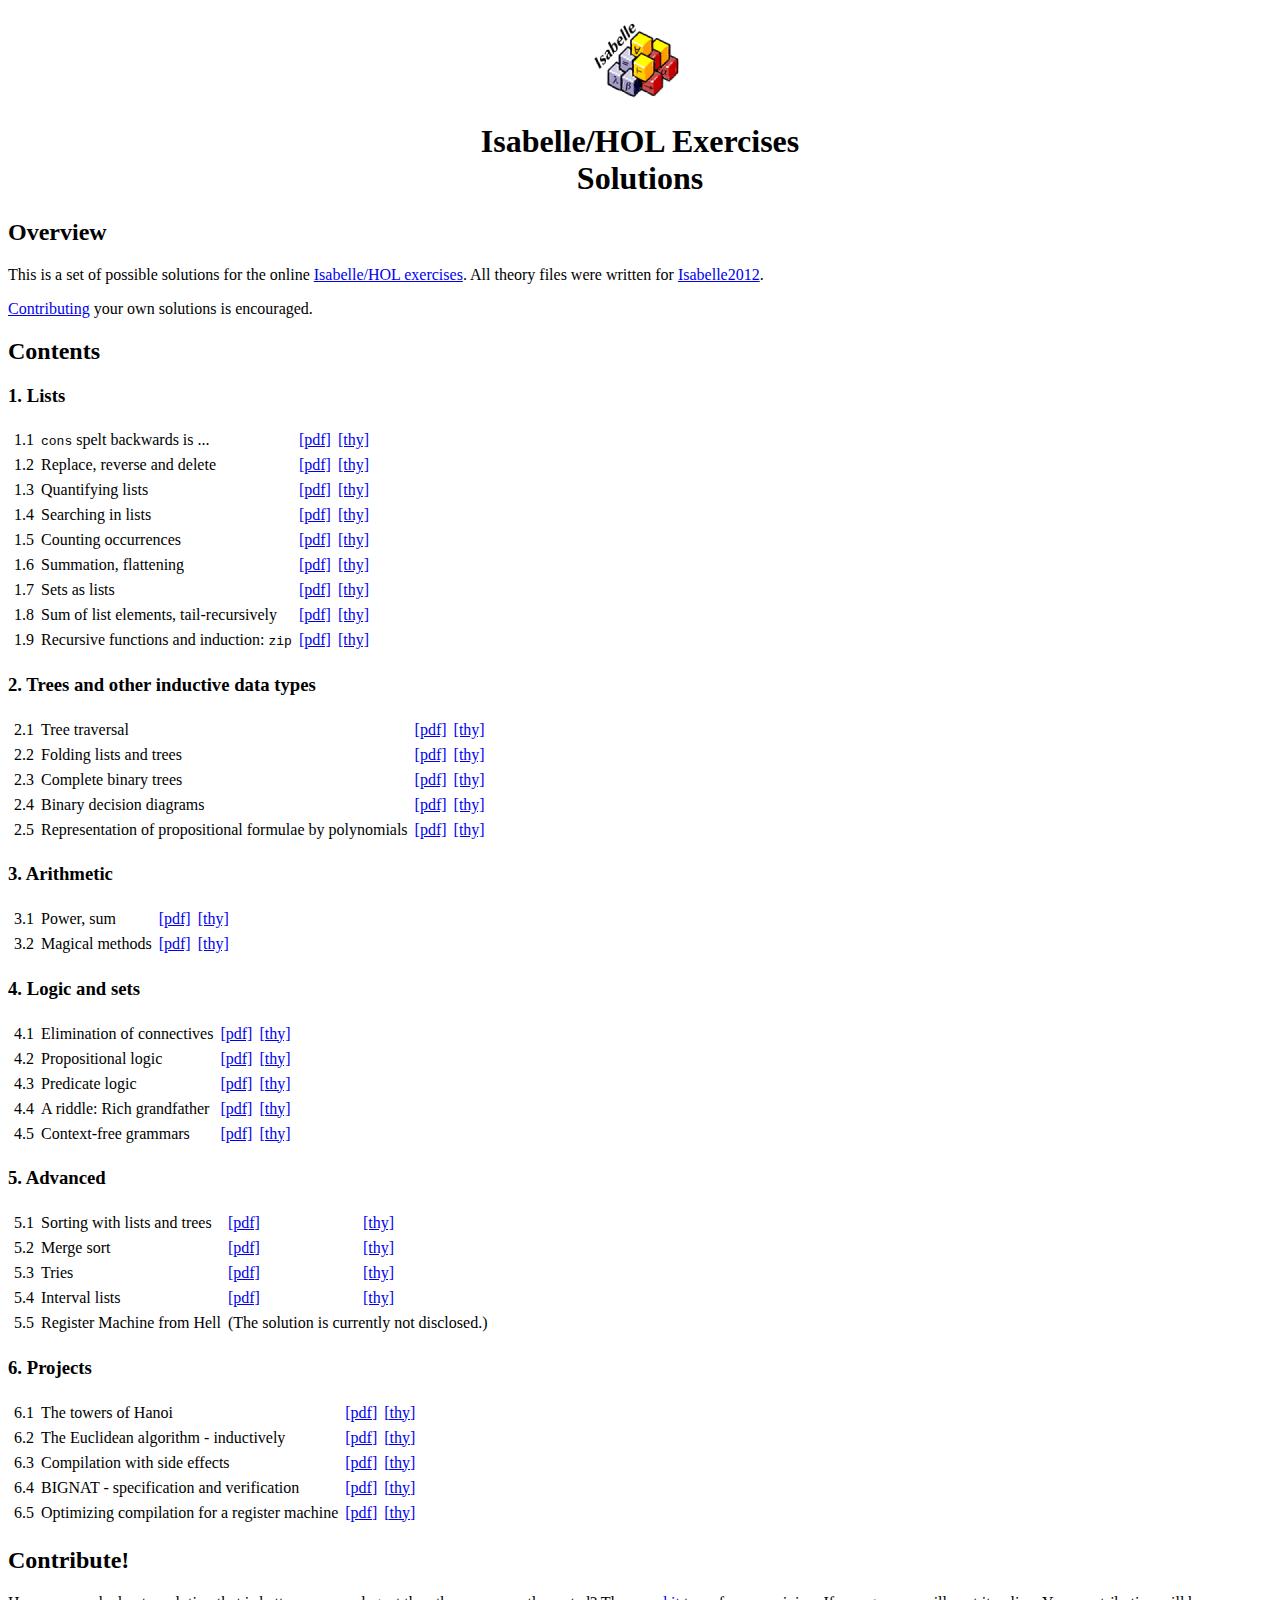
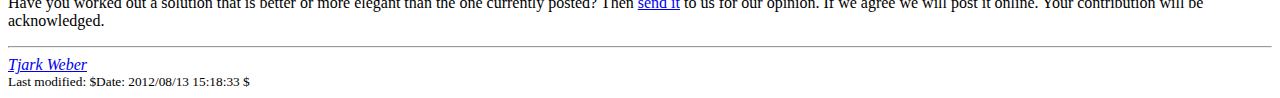
<file: exercises/isabelle.in.tum.de/exercises/solutions.html>
<!DOCTYPE HTML PUBLIC "-//W3C//DTD HTML 4.01 Transitional//EN" "http://www.w3.org/TR/html4/loose.dtd">

<!-- $Id: solutions.html,v 1.5 2012/08/13 15:18:33 webertj Exp $ -->

<html>
  <head>
    <title>Isabelle/HOL Exercises - Solutions</title>
    <meta http-equiv="Content-Type" content="text/html; charset=ISO-8859-1">
  </head>

  <body bgcolor="#FFFFFF">

<p align="center">
  <a href="../index.html"><img src="isabelle.png"
  alt="Isabelle logo" border="0" width="100" height="86"></a>
</p>

<h1 align="center">Isabelle/HOL Exercises<br>Solutions</h1>

<h2>Overview</h2>

<p>
  This is a set of possible solutions for the online
  <a href="https://isabelle.in.tum.de/exercises/index.html">Isabelle/HOL exercises</a>. All theory files were written
  for <a href="../index.html">Isabelle2012</a>.
</p>

<p>
  <a href="solutions.html#contribute">Contributing</a> your own solutions is encouraged.
</p>

<p>
    
<h2>Contents</h2>

<h3>1. Lists</h3>

<table border="0" cellspacing="5">
<tr>
  <td>1.1</td>
  <td><code>cons</code> spelt backwards is ...</td>
  <td><a href="https://isabelle.in.tum.de/exercises/lists/snoc/sol.pdf">[pdf]</a></td>
  <td><a href="https://isabelle.in.tum.de/exercises/lists/snoc/sol.thy">[thy]</a></td>
</tr>
<tr>
  <td>1.2</td>
  <td>Replace, reverse and delete</td>
  <td><a href="https://isabelle.in.tum.de/exercises/lists/replace/sol.pdf">[pdf]</a></td>
  <td><a href="https://isabelle.in.tum.de/exercises/lists/replace/sol.thy">[thy]</a></td>
</tr>
<tr>
  <td>1.3</td>
  <td>Quantifying lists</td>
  <td><a href="https://isabelle.in.tum.de/exercises/lists/quant/sol.pdf">[pdf]</a></td>
  <td><a href="https://isabelle.in.tum.de/exercises/lists/quant/sol.thy">[thy]</a></td>
</tr>
<tr>
  <td>1.4</td>
  <td>Searching in lists</td>
  <td><a href="https://isabelle.in.tum.de/exercises/lists/position/sol.pdf">[pdf]</a></td>
  <td><a href="https://isabelle.in.tum.de/exercises/lists/position/sol.thy">[thy]</a></td>
</tr>
<tr>
  <td>1.5</td>
  <td>Counting occurrences</td>
  <td><a href="https://isabelle.in.tum.de/exercises/lists/occurs/sol.pdf">[pdf]</a></td>
  <td><a href="https://isabelle.in.tum.de/exercises/lists/occurs/sol.thy">[thy]</a></td>
</tr>
<tr>
  <td>1.6</td>
  <td>Summation, flattening</td>
  <td><a href="https://isabelle.in.tum.de/exercises/lists/sum/sol.pdf">[pdf]</a></td>
  <td><a href="https://isabelle.in.tum.de/exercises/lists/sum/sol.thy">[thy]</a></td>
</tr>
<tr>
  <td>1.7</td>
  <td>Sets as lists</td>
  <td><a href="https://isabelle.in.tum.de/exercises/lists/sets/sol.pdf">[pdf]</a></td>
  <td><a href="https://isabelle.in.tum.de/exercises/lists/sets/sol.thy">[thy]</a></td>
</tr>
<tr>
  <td>1.8</td>
  <td>Sum of list elements, tail-recursively</td>
  <td><a href="https://isabelle.in.tum.de/exercises/lists/sum-tail/sol.pdf">[pdf]</a></td>
  <td><a href="https://isabelle.in.tum.de/exercises/lists/sum-tail/sol.thy">[thy]</a></td>
</tr>
<tr>
  <td>1.9</td>
  <td>Recursive functions and induction: <code>zip</code></td>
  <td><a href="https://isabelle.in.tum.de/exercises/lists/zip/sol.pdf">[pdf]</a></td>
  <td><a href="https://isabelle.in.tum.de/exercises/lists/zip/sol.thy">[thy]</a></td>
</tr>
</table>

<h3>2. Trees and other inductive data types</h3>

<table border="0" cellspacing="5">
<tr>
  <td>2.1</td>
  <td>Tree traversal</td>
  <td><a href="https://isabelle.in.tum.de/exercises/trees/traversal/sol.pdf">[pdf]</a></td>
  <td><a href="https://isabelle.in.tum.de/exercises/trees/traversal/sol.thy">[thy]</a></td>
</tr>
<tr>
  <td>2.2</td>
  <td>Folding lists and trees</td>
  <td><a href="https://isabelle.in.tum.de/exercises/trees/folding/sol.pdf">[pdf]</a></td>
  <td><a href="https://isabelle.in.tum.de/exercises/trees/folding/sol.thy">[thy]</a></td>
</tr>
<tr>
  <td>2.3</td>
  <td>Complete binary trees</td>
  <td><a href="https://isabelle.in.tum.de/exercises/trees/complete/sol.pdf">[pdf]</a></td>
  <td><a href="https://isabelle.in.tum.de/exercises/trees/complete/sol.thy">[thy]</a></td>
</tr>
<tr>
  <td>2.4</td>
  <td>Binary decision diagrams</td>
  <td><a href="https://isabelle.in.tum.de/exercises/trees/bdd/sol.pdf">[pdf]</a></td>
  <td><a href="https://isabelle.in.tum.de/exercises/trees/bdd/sol.thy">[thy]</a></td>
</tr>
<tr>
  <td>2.5</td>
  <td>Representation of propositional formulae by polynomials</td>
  <td><a href="https://isabelle.in.tum.de/exercises/trees/polynomial/sol.pdf">[pdf]</a></td>
  <td><a href="https://isabelle.in.tum.de/exercises/trees/polynomial/sol.thy">[thy]</a></td>
</tr>
</table>

<h3>3. Arithmetic</h3>

<table border="0" cellspacing="5">
<tr>
  <td>3.1</td>
  <td>Power, sum</td>
  <td><a href="https://isabelle.in.tum.de/exercises/arith/powSum/sol.pdf">[pdf]</a></td>
  <td><a href="https://isabelle.in.tum.de/exercises/arith/powSum/sol.thy">[thy]</a></td>
</tr>
<tr>
  <td>3.2</td>
  <td>Magical methods</td>
  <td><a href="https://isabelle.in.tum.de/exercises/arith/vedic/sol.pdf">[pdf]</a></td>
  <td><a href="https://isabelle.in.tum.de/exercises/arith/vedic/sol.thy">[thy]</a></td>
</tr>
</table>

<h3>4. Logic and sets</h3>

<table border="0" cellspacing="5">
<tr>
  <td>4.1</td>
  <td>Elimination of connectives</td>
  <td><a href="https://isabelle.in.tum.de/exercises/logic/elimination/sol.pdf">[pdf]</a></td>
  <td><a href="https://isabelle.in.tum.de/exercises/logic/elimination/sol.thy">[thy]</a></td>
</tr>
<tr>
  <td>4.2</td>
  <td>Propositional logic</td>
  <td><a href="https://isabelle.in.tum.de/exercises/logic/propositional/sol.pdf">[pdf]</a></td>
  <td><a href="https://isabelle.in.tum.de/exercises/logic/propositional/sol.thy">[thy]</a></td>
</tr>
<tr>
  <td>4.3</td>
  <td>Predicate logic</td>
  <td><a href="https://isabelle.in.tum.de/exercises/logic/predicate/sol.pdf">[pdf]</a></td>
  <td><a href="https://isabelle.in.tum.de/exercises/logic/predicate/sol.thy">[thy]</a></td>
</tr>
<tr>
  <td>4.4</td>
  <td>A riddle: Rich grandfather</td>
  <td><a href="https://isabelle.in.tum.de/exercises/logic/grandfather/sol.pdf">[pdf]</a></td>
  <td><a href="https://isabelle.in.tum.de/exercises/logic/grandfather/sol.thy">[thy]</a></td>
</tr>
<tr>
  <td>4.5</td>
  <td>Context-free grammars</td>
  <td><a href="https://isabelle.in.tum.de/exercises/logic/parentheses/sol.pdf">[pdf]</a></td>
  <td><a href="https://isabelle.in.tum.de/exercises/logic/parentheses/sol.thy">[thy]</a></td>
</tr>
</table>

<h3>5. Advanced</h3>

<table border="0" cellspacing="5">
<tr>
  <td>5.1</td>
  <td>Sorting with lists and trees</td>
  <td><a href="https://isabelle.in.tum.de/exercises/advanced/sorting/sol.pdf">[pdf]</a></td>
  <td><a href="https://isabelle.in.tum.de/exercises/advanced/sorting/sol.thy">[thy]</a></td>
</tr>
<tr>
  <td>5.2</td>
  <td>Merge sort</td>
  <td><a href="https://isabelle.in.tum.de/exercises/advanced/mergesort/sol.pdf">[pdf]</a></td>
  <td><a href="https://isabelle.in.tum.de/exercises/advanced/mergesort/sol.thy">[thy]</a></td>
</tr>
<tr>
  <td>5.3</td>
  <td>Tries</td>
  <td><a href="https://isabelle.in.tum.de/exercises/advanced/tries/sol.pdf">[pdf]</a></td>
  <td><a href="https://isabelle.in.tum.de/exercises/advanced/tries/sol.thy">[thy]</a></td>
</tr>
<tr>
  <td>5.4</td>
  <td>Interval lists</td>
  <td><a href="https://isabelle.in.tum.de/exercises/advanced/interval/sol.pdf">[pdf]</a></td>
  <td><a href="https://isabelle.in.tum.de/exercises/advanced/interval/sol.thy">[thy]</a></td>
</tr>
<tr>
  <td>5.5</td>
  <td>Register Machine from Hell</td>
  <td colspan="2">(The solution is currently not disclosed.)</td>
</tr>
</table>

<h3>6. Projects</h3>

<table border="0" cellspacing="5">
<tr>
  <td>6.1</td>
  <td>The towers of Hanoi</td>
  <td><a href="https://isabelle.in.tum.de/exercises/proj/hanoi/sol.pdf">[pdf]</a></td>
  <td><a href="https://isabelle.in.tum.de/exercises/proj/hanoi/sol.thy">[thy]</a></td>
</tr>
<tr>
  <td>6.2</td>
  <td>The Euclidean algorithm - inductively</td>
  <td><a href="https://isabelle.in.tum.de/exercises/proj/euclid/sol.pdf">[pdf]</a></td>
  <td><a href="https://isabelle.in.tum.de/exercises/proj/euclid/sol.thy">[thy]</a></td>
</tr>
<tr>
  <td>6.3</td>
  <td>Compilation with side effects</td>
  <td><a href="https://isabelle.in.tum.de/exercises/proj/compSE/sol.pdf">[pdf]</a></td>
  <td><a href="https://isabelle.in.tum.de/exercises/proj/compSE/sol.thy">[thy]</a></td>
</tr>
<tr>
  <td>6.4</td>
  <td>BIGNAT - specification and verification</td>
  <td><a href="https://isabelle.in.tum.de/exercises/proj/bignat/sol.pdf">[pdf]</a></td>
  <td><a href="https://isabelle.in.tum.de/exercises/proj/bignat/sol.thy">[thy]</a></td>
</tr>
<tr>
  <td>6.5</td>
  <td>Optimizing compilation for a register machine</td>
  <td><a href="https://isabelle.in.tum.de/exercises/proj/optComp/sol.pdf">[pdf]</a></td>
  <td><a href="https://isabelle.in.tum.de/exercises/proj/optComp/sol.thy">[thy]</a></td>
</tr>
</table>

<p>

<h2><a name="contribute">Contribute!</a></h2>

<p>
  Have you worked out a solution that is better or more elegant than
  the one currently posted?
  Then <a href="mailto:webertj@in.tum.de?subject=Isabelle/HOL%20Exercises">send
  it</a> to us for our opinion.  If we agree we will post it online.
  Your contribution will be acknowledged.
</p>

<hr>

<address>
  <a href="http://user.it.uu.se/~tjawe125/">Tjark Weber</a>
</address>

<small>Last modified: $Date: 2012/08/13 15:18:33 $</small>

  </body>
</html>
</file>
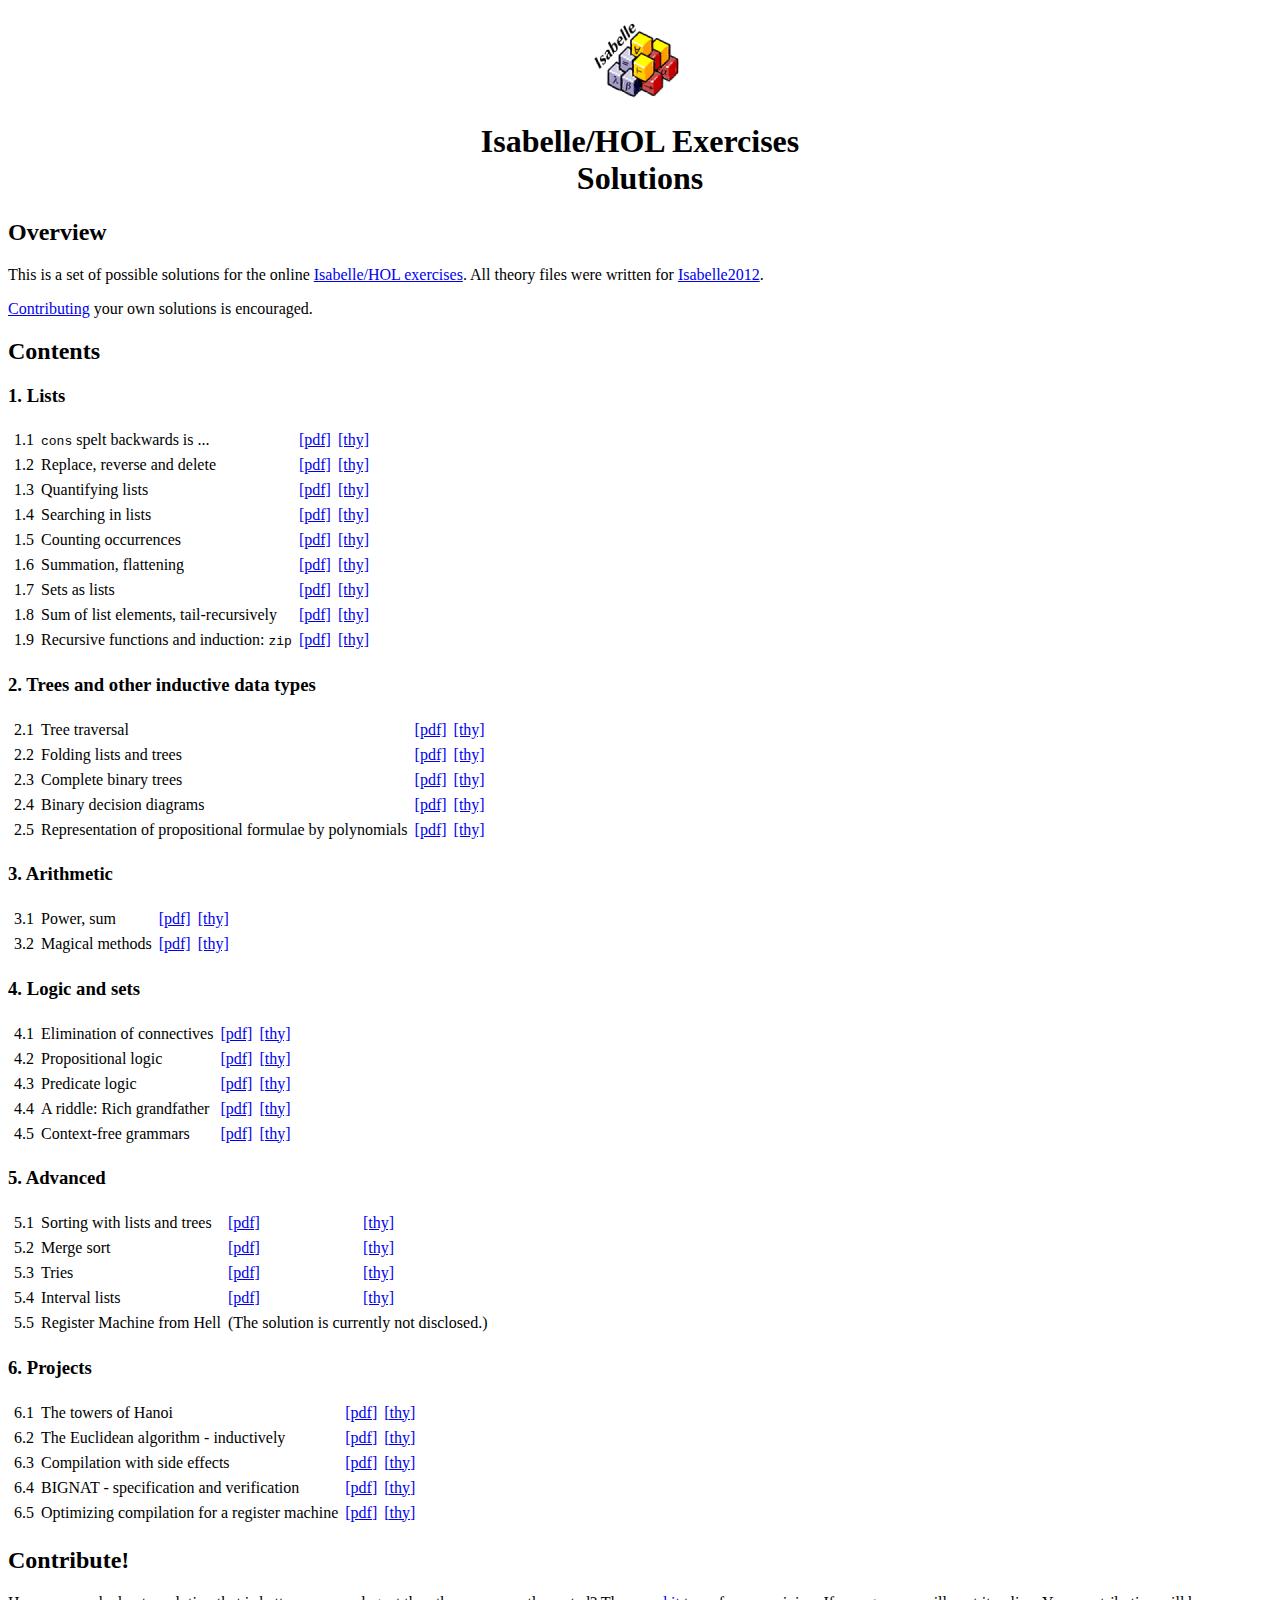
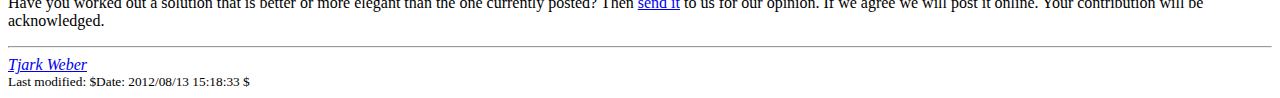
<file: exercises/solutions/isabelle.in.tum.de/exercises/solutions.html>
<!DOCTYPE HTML PUBLIC "-//W3C//DTD HTML 4.01 Transitional//EN" "http://www.w3.org/TR/html4/loose.dtd">

<!-- $Id: solutions.html,v 1.5 2012/08/13 15:18:33 webertj Exp $ -->

<html>
  <head>
    <title>Isabelle/HOL Exercises - Solutions</title>
    <meta http-equiv="Content-Type" content="text/html; charset=ISO-8859-1">
  </head>

  <body bgcolor="#FFFFFF">

<p align="center">
  <a href="../index.html"><img src="isabelle.png"
  alt="Isabelle logo" border="0" width="100" height="86"></a>
</p>

<h1 align="center">Isabelle/HOL Exercises<br>Solutions</h1>

<h2>Overview</h2>

<p>
  This is a set of possible solutions for the online
  <a href="index.html">Isabelle/HOL exercises</a>. All theory files were written
  for <a href="../index.html">Isabelle2012</a>.
</p>

<p>
  <a href="solutions.html#contribute">Contributing</a> your own solutions is encouraged.
</p>

<p>
    
<h2>Contents</h2>

<h3>1. Lists</h3>

<table border="0" cellspacing="5">
<tr>
  <td>1.1</td>
  <td><code>cons</code> spelt backwards is ...</td>
  <td><a href="lists/snoc/sol.pdf">[pdf]</a></td>
  <td><a href="lists/snoc/sol.thy">[thy]</a></td>
</tr>
<tr>
  <td>1.2</td>
  <td>Replace, reverse and delete</td>
  <td><a href="lists/replace/sol.pdf">[pdf]</a></td>
  <td><a href="lists/replace/sol.thy">[thy]</a></td>
</tr>
<tr>
  <td>1.3</td>
  <td>Quantifying lists</td>
  <td><a href="lists/quant/sol.pdf">[pdf]</a></td>
  <td><a href="lists/quant/sol.thy">[thy]</a></td>
</tr>
<tr>
  <td>1.4</td>
  <td>Searching in lists</td>
  <td><a href="lists/position/sol.pdf">[pdf]</a></td>
  <td><a href="lists/position/sol.thy">[thy]</a></td>
</tr>
<tr>
  <td>1.5</td>
  <td>Counting occurrences</td>
  <td><a href="lists/occurs/sol.pdf">[pdf]</a></td>
  <td><a href="lists/occurs/sol.thy.html">[thy]</a></td>
</tr>
<tr>
  <td>1.6</td>
  <td>Summation, flattening</td>
  <td><a href="lists/sum/sol.pdf">[pdf]</a></td>
  <td><a href="lists/sum/sol.thy">[thy]</a></td>
</tr>
<tr>
  <td>1.7</td>
  <td>Sets as lists</td>
  <td><a href="lists/sets/sol.pdf">[pdf]</a></td>
  <td><a href="lists/sets/sol.thy">[thy]</a></td>
</tr>
<tr>
  <td>1.8</td>
  <td>Sum of list elements, tail-recursively</td>
  <td><a href="lists/sum-tail/sol.pdf">[pdf]</a></td>
  <td><a href="lists/sum-tail/sol.thy">[thy]</a></td>
</tr>
<tr>
  <td>1.9</td>
  <td>Recursive functions and induction: <code>zip</code></td>
  <td><a href="lists/zip/sol.pdf">[pdf]</a></td>
  <td><a href="lists/zip/sol.thy">[thy]</a></td>
</tr>
</table>

<h3>2. Trees and other inductive data types</h3>

<table border="0" cellspacing="5">
<tr>
  <td>2.1</td>
  <td>Tree traversal</td>
  <td><a href="trees/traversal/sol.pdf">[pdf]</a></td>
  <td><a href="trees/traversal/sol.thy">[thy]</a></td>
</tr>
<tr>
  <td>2.2</td>
  <td>Folding lists and trees</td>
  <td><a href="trees/folding/sol.pdf">[pdf]</a></td>
  <td><a href="trees/folding/sol.thy">[thy]</a></td>
</tr>
<tr>
  <td>2.3</td>
  <td>Complete binary trees</td>
  <td><a href="trees/complete/sol.pdf">[pdf]</a></td>
  <td><a href="trees/complete/sol.thy">[thy]</a></td>
</tr>
<tr>
  <td>2.4</td>
  <td>Binary decision diagrams</td>
  <td><a href="trees/bdd/sol.pdf">[pdf]</a></td>
  <td><a href="trees/bdd/sol.thy">[thy]</a></td>
</tr>
<tr>
  <td>2.5</td>
  <td>Representation of propositional formulae by polynomials</td>
  <td><a href="trees/polynomial/sol.pdf">[pdf]</a></td>
  <td><a href="trees/polynomial/sol.thy">[thy]</a></td>
</tr>
</table>

<h3>3. Arithmetic</h3>

<table border="0" cellspacing="5">
<tr>
  <td>3.1</td>
  <td>Power, sum</td>
  <td><a href="arith/powSum/sol.pdf">[pdf]</a></td>
  <td><a href="arith/powSum/sol.thy">[thy]</a></td>
</tr>
<tr>
  <td>3.2</td>
  <td>Magical methods</td>
  <td><a href="arith/vedic/sol.pdf">[pdf]</a></td>
  <td><a href="arith/vedic/sol.thy">[thy]</a></td>
</tr>
</table>

<h3>4. Logic and sets</h3>

<table border="0" cellspacing="5">
<tr>
  <td>4.1</td>
  <td>Elimination of connectives</td>
  <td><a href="logic/elimination/sol.pdf">[pdf]</a></td>
  <td><a href="logic/elimination/sol.thy">[thy]</a></td>
</tr>
<tr>
  <td>4.2</td>
  <td>Propositional logic</td>
  <td><a href="logic/propositional/sol.pdf">[pdf]</a></td>
  <td><a href="logic/propositional/sol.thy">[thy]</a></td>
</tr>
<tr>
  <td>4.3</td>
  <td>Predicate logic</td>
  <td><a href="logic/predicate/sol.pdf">[pdf]</a></td>
  <td><a href="logic/predicate/sol.thy">[thy]</a></td>
</tr>
<tr>
  <td>4.4</td>
  <td>A riddle: Rich grandfather</td>
  <td><a href="logic/grandfather/sol.pdf">[pdf]</a></td>
  <td><a href="logic/grandfather/sol.thy">[thy]</a></td>
</tr>
<tr>
  <td>4.5</td>
  <td>Context-free grammars</td>
  <td><a href="logic/parentheses/sol.pdf">[pdf]</a></td>
  <td><a href="logic/parentheses/sol.thy">[thy]</a></td>
</tr>
</table>

<h3>5. Advanced</h3>

<table border="0" cellspacing="5">
<tr>
  <td>5.1</td>
  <td>Sorting with lists and trees</td>
  <td><a href="advanced/sorting/sol.pdf">[pdf]</a></td>
  <td><a href="advanced/sorting/sol.thy">[thy]</a></td>
</tr>
<tr>
  <td>5.2</td>
  <td>Merge sort</td>
  <td><a href="advanced/mergesort/sol.pdf">[pdf]</a></td>
  <td><a href="advanced/mergesort/sol.thy">[thy]</a></td>
</tr>
<tr>
  <td>5.3</td>
  <td>Tries</td>
  <td><a href="advanced/tries/sol.pdf">[pdf]</a></td>
  <td><a href="advanced/tries/sol.thy">[thy]</a></td>
</tr>
<tr>
  <td>5.4</td>
  <td>Interval lists</td>
  <td><a href="advanced/interval/sol.pdf">[pdf]</a></td>
  <td><a href="advanced/interval/sol.thy.html">[thy]</a></td>
</tr>
<tr>
  <td>5.5</td>
  <td>Register Machine from Hell</td>
  <td colspan="2">(The solution is currently not disclosed.)</td>
</tr>
</table>

<h3>6. Projects</h3>

<table border="0" cellspacing="5">
<tr>
  <td>6.1</td>
  <td>The towers of Hanoi</td>
  <td><a href="proj/hanoi/sol.pdf">[pdf]</a></td>
  <td><a href="proj/hanoi/sol.thy">[thy]</a></td>
</tr>
<tr>
  <td>6.2</td>
  <td>The Euclidean algorithm - inductively</td>
  <td><a href="proj/euclid/sol.pdf">[pdf]</a></td>
  <td><a href="proj/euclid/sol.thy">[thy]</a></td>
</tr>
<tr>
  <td>6.3</td>
  <td>Compilation with side effects</td>
  <td><a href="proj/compSE/sol.pdf">[pdf]</a></td>
  <td><a href="proj/compSE/sol.thy">[thy]</a></td>
</tr>
<tr>
  <td>6.4</td>
  <td>BIGNAT - specification and verification</td>
  <td><a href="proj/bignat/sol.pdf">[pdf]</a></td>
  <td><a href="proj/bignat/sol.thy.html">[thy]</a></td>
</tr>
<tr>
  <td>6.5</td>
  <td>Optimizing compilation for a register machine</td>
  <td><a href="proj/optComp/sol.pdf">[pdf]</a></td>
  <td><a href="proj/optComp/sol.thy">[thy]</a></td>
</tr>
</table>

<p>

<h2><a name="contribute">Contribute!</a></h2>

<p>
  Have you worked out a solution that is better or more elegant than
  the one currently posted?
  Then <a href="mailto:webertj@in.tum.de?subject=Isabelle/HOL%20Exercises">send
  it</a> to us for our opinion.  If we agree we will post it online.
  Your contribution will be acknowledged.
</p>

<hr>

<address>
  <a href="http://user.it.uu.se/~tjawe125/">Tjark Weber</a>
</address>

<small>Last modified: $Date: 2012/08/13 15:18:33 $</small>

  </body>
</html>
</file>
<file: exercises/isabelle.in.tum.de/css/aelfwine.css>
/************************************************************
 * Stylesheet AElfwine                                      *
 ************************************************************
 * Version 1.1 - 2009/09/13 - f.h.                          *
 ************************************************************/

/* base paragraph and heading types */
h1 {
    display:            block;

    font-family:        Arial,Helvetica,Verdana,sans-serif;
    font-style:         normal;
    font-variant:       normal;
    font-size:          2.20em;
    font-weight:        bold;
    text-decoration:    none;
    text-transform:     none;
    color:              #000000; 

    text-indent:        0.00px;
    text-align:         center;
    white-space:        normal;

    margin-top:         0.62em;
    margin-bottom:      0.31em;
    margin-left:        0.00px;
    margin-right:       0.00px;
}

h2 {
    display:            block;

    font-family:        Arial,Helvetica,Verdana,sans-serif;
    font-style:         normal;
    font-variant:       normal;
    font-size:          1.77em;
    font-weight:        bold;
    text-decoration:    none;
    text-transform:     none;
    color:              #000000; 

    text-indent:        0.00px;
    text-align:         center;
    white-space:        normal;

    margin-top:         0.40em;
    margin-bottom:      0.20em;
    margin-left:        0.00px;
    margin-right:       0.00px;
}

h3 {
    display:            block;

    font-family:        Arial,Helvetica,Verdana,sans-serif;
    font-style:         normal;
    font-variant:       normal;
    font-size:          1.57em;
    font-weight:        bold;
    text-decoration:    none;
    text-transform:     none;
    color:              #000000; 

    text-indent:        0.00px;
    text-align:         left;
    white-space:        normal;

    margin-top:         0.32em;
    margin-bottom:      0.10em;
    margin-left:        0.00px;
    margin-right:       0.00px;
}

h4 {
    display:            block;

    font-family:        Arial,Helvetica,Verdana,sans-serif;
    font-style:         normal;
    font-variant:       normal;
    font-size:          1.47em;
    font-weight:        bold;
    text-decoration:    none;
    text-transform:     none;
    color:              #000000; 

    text-indent:        0.00px;
    text-align:         left;
    white-space:        normal;

    margin-top:         0.29em;
    margin-bottom:      0.05em;
    margin-left:        0.00px;
    margin-right:       0.00px;
}

h5 {
    display:            block;

    font-family:        Arial,Helvetica,Verdana,sans-serif;
    font-style:         normal;
    font-variant:       normal;
    font-size:          1.18em;
    font-weight:        bold;
    text-decoration:    none;
    text-transform:     none;
    color:              #000000; 

    text-indent:        0.00px;
    text-align:         left;
    white-space:        normal;

    margin-top:         0.27em;
    margin-bottom:      0.03em;
    margin-left:        0.00px;
    margin-right:       0.00px;
}

h6 {
    display:            block;

    font-family:        Arial,Helvetica,Verdana,sans-serif;
    font-style:         normal;
    font-variant:       normal;
    font-size:          1em;
    font-weight:        bold;
    text-decoration:    none;
    text-transform:     none;
    color:              #000000; 

    text-indent:        0.00px;
    text-align:         left;
    white-space:        normal;

    margin-top:         0.25em;
    margin-bottom:      0.00em;
    margin-left:        0.00px;
    margin-right:       0.00px;
}

p, body, th, td {
    display:            block;

    font-family:        Arial,Helvetica,Verdana,sans-serif;
    font-style:         normal;
    font-variant:       normal;
    font-size:          1.00em;
    font-weight:        normal;
    text-decoration:    none;
    text-transform:     none;
    color:              #000000; 

    text-indent:        0.00px;
    white-space:        normal;

}

p {
    text-align:         justify;
    margin-top:         0.20em;
    margin-bottom:      0.20em;
}

/* text markup */
em {
    font-style:         italic;
}

strong {
    font-weight:        bold;
}

del {
    text-decoration:    line-through;
}

ins {
    text-decoration:    underline;
}

/* text format */
sub {
    vertical-align: sub;
    font-size: smaller;
    line-height: normal;
}

sup {
    vertical-align: super;
    font-size: smaller;
    line-height: normal;
}

big {
    font-size: larger;
}

small {
    font-size: smaller;
}

tt {
    font-family: Courier New,monospace;
}

pre {
    display: block;
    font-family: Courier New,monospace;
    white-space: pre;
    margin: 1em 1em;
}

/* ruler */
hr {
    display: block;
    margin: 0 auto 0 auto;
}

/* document */
html {
    display:            block;
}

body {
    display:            block;
    background-color:   #FFFFEE;
    margin:             8px;
}

/* blocks */
div {
    display:            block;
}

address {
    display:            block;
    font-style:         italic;
}

blockquote {
    display:            block;
    margin:             1em 40px;
}

blockquote[type=cite] {
    display:            block;
    margin:             1em 0em;
    padding-left:       1em;
    border-left:        solid;
    border-color:       blue;
    border-width:       thin;
}

/* spans */
span {
    display:            inline;
}

abbr, acronym {
    display:            inline;
}

cite, q {
    display:            inline;
    font-style:         italic;
}

code, var, kbd {
    font-family:        Courier New,monospace;
    display:            inline;
}

dfn {
    display:            inline;
    font-style:         italic;
    font-weight:        bold;
}

samp {
    display:            inline;
}

/* tables */
table {
    display:            table;
    margin:             0px;
    padding:            0px;
    border-spacing:     1px;
    border-collapse:    separate;
}

table[align="left"] {
    float:              left;
}

table[align="right"] {
    float:              right;
}

caption {
    display:            table-caption;
}

colgroup {
    display:            table-column-group;
}

col {
    display:            table-column;
}

thead {
    display:            table-header-group;
    vertical-align:     middle;
}

tbody {
    display:            table-row-group;
}

tfoot {
    display:            table-footer-group;
    vertical-align:     middle;
}

tr {
    display:            table-row;
}

th {
    display:            table-cell;
    font-weight:        bold;
    padding:            1px;
}

td { 
    display:            table-cell;
    padding:            1px;
}

/* lists */
ul {
    display:            block;
    list-style-type:    disc;
    margin:             1em 0em;
    padding-left:       40px;
}

ol {
    display:            block;
    list-style-type:    decimal;
    margin:             1em 0em;
    padding-left:       40px;
}

dl {
    display:            block;
    margin:             1em 0em;
}

dt {
    display:            block;
    margin-left:        1em;
}

dd {
    display:            block;
    margin-left:        3em;
}

li {
    display:            list-item;
}

/* nested lists have no top/bottom margins */
ul ul, ul ol, ul dl,
ol ul, ol ol, ol dl,
dl ul, dl ol, dl dl {
    margin-top:         0;
    margin-bottom:      0;
}

/* 2 deep unordered lists use a circle */
ol ul, ul ul {
    list-style-type:    circle;
}

/* 3 deep (or more) unordered lists use a square */
ol ol ul, ol ul ul,
ul ol ul, ul ul ul {
  list-style-type:      square;
}

/* hyperlinks */
a:link {
    color:              #FF0000;
}

a:visited {
    color:              #FF6600;
}

a:hover {
    color:              #FF0000;
}

a:active {
    color:              #FF0000;
}

a:focus {
    color:              #FF0000;
}

a[name]:link, a[id]:link:not([href]) {
    color:              #000000;
}

a[name]:hover, a[id]:hover:not([href]) {
    color:              #000000;
}

a[name]:active, a[id]:active:not([href]) {
    color:              #000000;
}

a[name]:focus, a[id]:focus:not([href]) {
    color:              #000000;
}

a img {
    border:             none;
}

/* hidden elements */
area, base, basefont, head, meta, script, style, title,
noembed, noframes, noscript, param {
    display:            none;
}

/* forms */

/* misc */
legend {
    padding-left:       2px;
    padding-right:      2px;
    border:             none;
}

fieldset {
    display:            block;
    margin-left:        2px;
    margin-right:       2px;
    padding:            0.75em 0.625em;
    border:             2px groove ThreeDFace;
}

label {
    cursor:             default;
}

/* default inputs, text inputs, and selects */
input [type=""], input[type="text"], input[type="password"] {
    padding:            1px 0px 1px 0px;
    border:             2px inset ThreeDFace;
    text-transform:     none;
    vertical-align:     text-bottom;
    cursor:             text;
}

textarea {
    margin:             1px 0px 1px 0px;
    border:             2px inset ThreeDFace;
    font-size:          medium;
    text-transform:     none;
    vertical-align:     text-bottom;
    cursor:             text;
}

select {
    margin:             0;
    border-color:       ThreeDFace;
    white-space:        nowrap;
    vertical-align:     text-bottom;
    cursor:             default;
    border-width:       2px;
    border-style:       inset;
}

select[size] {
    padding:            1px 0px 1px 0px;
}

select[size="1"] {
    padding:            0px;
}

option {
    display: block;
}

option :checked {
    background-color:   Highlight;
    color:              HighlightText;
}

optgroup {
    display:            block;
    font-style:         italic;
    font-weight:        bold;
}

optgroup > option {
    padding-left:       20px;
    font-style:         normal;
    font-weight:        normal;
}

optgroup :before {
    display:            block;
    content:            attr(label);
}

option[disabled],
optgroup[disabled] {
    background-color:   transparent;
}

/* hidden inputs */
input[type="hidden"] {
    display:            none;
    padding:            0em;
    border:             0em;
    cursor:             auto;
}

/* image buttons */
input[type="image"] {
    padding:            0em;
    border:             none;
    background-color:   transparent;
    vertical-align:     baseline;
    font-family:        sans-serif;
    font-size:          small;
    cursor:             pointer;
}

input[type="image"][disabled] {
    cursor:             default;
}

/* file selector */
input[type="file"] {
    white-space:        nowrap;
    cursor:             default;
    padding:            0px;
    border-style:       none;
}

/* radio buttons and check boxes*/
input[type="radio"] {
    width:              13px;
    height:             13px;
    margin:             3px 3px 0px 5px;
    padding:            0px;
    vertical-align:     baseline;
    cursor:             default;
}

/* check boxes */
input[type="checkbox"] {
    width:              13px;
    height:             13px;
    margin:             3px 3px 3px 4px;
    padding:            0px;
    vertical-align:     text-bottom;
    cursor:             default;
}

input[type="checkbox"]:focus,
input[type="radio"]:focus {
    border-style: groove;
}

input[type="checkbox"]:hover:active,
input[type="radio"]:hover:active {
    background-color:   ThreeDFace;
    border-style:       inset;
}

/* buttons */
button, 
input[type="reset"],
input[type="button"],
input[type="submit"] { 
    text-transform:     none;
    padding:            2px 0 2px 0;
    border:             2px outset ButtonFace;
    background-color:   ButtonFace;
    color:              ButtonText; 
    white-space:        pre;
    vertical-align:     text-bottom;
    cursor:             default;
}

button:active:hover,
input[type="reset"]:active:hover,
input[type="button"]:active:hover,
input[type="submit"]:active:hover {
    padding:            3px 0 1px 0;
    border-style:       inset;
}

/* disables inputs */
input[disabled],
textarea[disabled],
option[disabled],
optgroup[disabled],
select[disabled] {
    color:              GrayText;
    background-color:   ThreeDFace;
    cursor:             default;
}

input[type="radio"][disabled],
input[type="radio"][disabled]:active,
input[type="radio"][disabled]:hover,
input[type="radio"][disabled]:hover:active,
input[type="checkbox"][disabled],
input[type="checkbox"][disabled]:active,
input[type="checkbox"][disabled]:hover,
input[type="checkbox"][disabled]:hover:active {
    padding:            1px;
    border:             1px inset ThreeDShadow;
    color:              GrayText;
    background-color:   ThreeDFace;
}

button[disabled]:active, button[disabled],
input[type="reset"][disabled]:active,
input[type="reset"][disabled],
input[type="button"][disabled]:active,
input[type="button"][disabled],
select[disabled] > input[type="button"],
select[disabled] > input[type="button"]:active,
input[type="submit"][disabled]:active,
input[type="submit"][disabled] {
    padding:            3px 1px 3px 1px;
    border:             1px outset ButtonShadow;
    color:              GrayText;
}
</file>
<file: exercises/isabelle.in.tum.de/css/isabelle_base.css>
/************************************************************
 * Stylesheet Isabelle (all-media basics)                   *
 ************************************************************/

@namespace url(http://www.w3.org/1999/xhtml); /* DOES ANYONE KNOW WHAT'S THAT ABOUT!? */

/* generic color settings */
body {
    background-color: #FFFFFF;
}

a:link {
    color: #0000A0;
}

a:visited {
    color: #5050A0;
}

a:hover {
    color: #FFFFFF;
    background-color: #0000FF;
}

a:hover img {
    /* gets rid of some of hover highlight */
    background-color: #FFFFFF;
}

a:active {
    color: #00DDFF;
}

a:focus {
    color: #00DDFF;
}

img {
    border: none;
}

/* generic formatting */
h1 { 
    margin-top: 2em;
    font-size: 230%;
}

h2 {
    margin-top: 1em;
    font-size: x-large;
    text-align: left;
    background-color: #8080F0;
}

h3 {
    margin-top: 0.7em;
    font-size: medium;
    text-align: left;
    background-color: #8080F0;
}

p {
    margin-top: 0.3em;
    margin-bottom: 0.4em;
}

/* indendation of following paragraphs */
/* p + p {
  text-indent: 0.8em;
} */

/* navigation */
div#navigation ul {
    list-style-type: none;
    margin: 0em;
    padding: 0em;
    width: 100%;
}

div#navigation ul li {
    margin: 0em;
    padding: 0em;
}

div#navigation ul li span {
    display: block;
    margin: 1ex 0em;
    padding: 1ex 0em;
    text-align: center;
    vertical-align: middle;
    background-color: #E0E0F0;
    border-left: 7px solid #FFFFFF;
}

div#navigation ul li strong {
    display: block;
    font-weight: normal;
    margin: 1ex 0em;
    padding: 1ex 0em;
    text-align: center;
    vertical-align: middle;
    background-color: #E0E0F0;
    border-left: 7px solid #0000A0;
}

/* footer */
div#footer p {
    text-align: right;
    font-size: x-small;
}

/* embedded images */
img.left {
    margin-right: 18pt;
    float: left;
}

img.right {
    margin-left: 18pt;
    float: right;
}

/* shell commands */
tt.shellcmd {
    font-family: monospace;
}

ul.shellcmd {
    background-color: #C0C0E0;
    font-family: monospace;
    list-style-type: none;
    margin-top: 1ex;
    margin-bottom: 1ex;
    margin-left: 4em;
    margin-right: 4em;
    padding-left: 0pt;
}

/* faqs */
dl.faq dt {
    background-color: #8080F0;
    padding: 3px;
    margin-top: 12px;
    font-weight: bold;
}

dl.faq dd {
    padding: 3px;
    margin-top: 3px;
}

/* faked columns */
table.column {
    margin: 0px;
    padding: 0px;
    width: 100%;
    border-collapse: collapse;
}

table.column tr td.column {
    width: 50%;
    vertical-align: top;
    padding: 1em;
}

/* centered areas */
div.center {
    position: relative;
    text-align: center;
    width: 100%;
}

/* generic celled tables */
table.celled {
    margin-top: 2ex;
    margin-left: auto;
    margin-right: auto;
    text-align: center;
    border-spacing: 4px;
}

table.celled tr th {
    background-color: #8080F0;
    padding: 0.4ex 1em 0.4ex 1em;
}

table.celled tr td {
    text-align: left;
    background-color: #C0C0E0;
    padding: 0.4ex 1em 0.4ex 1em;
}

/* download platform selection */
div#download_platform ul {
    list-style-type: none;
    margin: 0em;
    padding: 0em;
    width: 100%;
}

div#download_platform ul li {
    margin: 0em;
    padding: 0em;
}

div#download_platform ul li span {
    display: block;
    margin: 4px 0em;
    padding: 4px 0em;
    text-align: center;
    vertical-align: middle;
    background-color: #C0C0E0;
    border-left: 7px solid #E0E0F0;
}

div#download_platform ul li strong {
    display: block;
    font-weight: normal;
    margin: 4px 0em;
    padding: 4px 0em;
    text-align: center;
    vertical-align: middle;
    background-color: #C0C0E0;
    border-left: 7px solid #0000A0;
}

div#download_platform p {
    padding: 0.4ex 1em 0.4ex 1em;
    font-weight: bold;
    background-color: #8080F0;
    border-left: 7px solid #E0E0F0;
}

/* download tables */
table.download {
    margin-left: 0;
    margin-right: auto;
    text-align: left;
    border-spacing: 4px;
}

table.download tr td {
    text-align: left;
    background-color: #C0C0E0;
    padding: 0.4ex 1em 0.4ex 1em;
}

table.download tr td.downloadheader {
    text-align: left;
    font-weight: bold;
    background-color: #8080F0;
    /* margin-top doesn't seem to work */
    border-top: 1ex solid #E0E0F0;
}

table.download tr td + td + td {
    text-align: right;
}

table.download tr.rowspan td + td {
    text-align: right;
}
</file>
<file: exercises/isabelle.in.tum.de/css/isabelle_print.css>
/************************************************************
 * Stylesheet Isabelle (print media)                        *
 ************************************************************/

@namespace url(http://www.w3.org/1999/xhtml); /* DOES ANYONE KNOW WHAT'S THAT ABOUT!? */

/* use times font for floating text */
p, body, th, td {
    font-family: Times New Roman,times,serif;
}

/* body margin */
body {
    margin: 4pt;
}

/* no rulers (they are just a supplemental for non-css browsers) */
hr {
    display: none;
    visibility: hidden;
    height: 0pt;
    width: 0pt;
}

/* header layout */
div#header {
    position: relative;
    height: 94px; 
    background-color: #FFFFFF;
}

div#header h1 {
    position: absolute;
    top: 0px;
    left: 0px;
    margin: 0px;
}

div#header a#isabelle_logo {
    position: absolute;
    right: 0px;
}

div#header a#univ_tum {
    display: none;
}

div#header a#univ_cambridge {
    display: none;
}

div#header span.headersep {
    display: none;
}

/* navigation layout */
div#navigation {
    display: none;
}

/* footer layout */
div#footer {
    position: relative;
    top: 8px;
    clear: both;
    border-top: 2px solid #000000;
}

/* mirrorlist layout */
div.mirrorlist {
    display: none;
}

/* thesis announcement */
body.thesis {
    margin: 0cm;
    padding: 0cm;
}

body.thesis div#header {
    height: 108px;
}

body.thesis div#header p {
    font-family: Arial,Helvetica,Verdana,sans-serif;
    font-style: italic;
    font-size: 10px;
    position: absolute;
    top: 0px;
    left: 115px;
    right: 115px;
    margin: 0px;
}

body.thesis div#header h1 {
    position: absolute;
    top: 20px;
    left: 115px;
    right: 115px;
    margin: 0px;
    font-size: 2.8ex;
}

body.thesis div#header a#info_logo {
    position: absolute;
    left: 0px;
}

body.thesis h2 {
    font-size: 2.4ex;
}

body.thesis dl dt {
    font-weight: bold;
}
</file>
<file: exercises/isabelle.in.tum.de/css/osdetect.css>
/* stylesheet for results of OS detection */

ul#os-suggest {
  display: block;
}

ul#os-suggest li {
  display: block;
}

ul#os-suggest li a {
  display: block;
  -moz-border-radius: 10px;
  -webkit-border-radius: 10px;
  -khtml-border-radius: 10px;
  border-radius: 10px;
  background-color: #00cc00;
  padding: 10px;
  width: 35ex;
  margin: 1ex;
  background-image: -moz-linear-gradient(top,  #88cc33 10%, #449911 90%);
  background-image: linear-gradient(top,  #88cc33 10%, #449911 90%);
  background-image: -o-linear-gradient(top,  #88cc33 10%, #449911 90%);
  background-image: -webkit-linear-gradient(top,  #88cc33 10%, #449911 90%);
  background-image: -ms-linear-gradient(top,  #88cc33 10%, #449911 90%);
  color: white;
  text-decoration: none;
  float: left;
  text-align: center;
  line-height: 32px;
}

ul#os-suggest li a:hover {
  background-image: -moz-linear-gradient(top,  #66aa11 10%, #116600 90%);
  background-image: linear-gradient(top,  #66aa11 10%, #116600 90%);
  background-image: -o-linear-gradient(top,  #66aa11 10%, #116600 90%);
  background-image: -webkit-linear-gradient(top,  #66aa11 10%, #116600 90%);
  background-image: -ms-linear-gradient(top,  #66aa11 10%, #116600 90%);
}

ul#os-suggest li img {
  margin: 5px;
  display: block;
  float: left;
  background-color: transparent ;
}

ul#os-suggest li img.os {
  float: right;
}

ul#os-select li:before {
  content: " - " ;
}

ul#os-select li:first-child:before {
  content: "";
}

ul#os-select li {
  display: inline;
}

ul#os-select li img {
  display: none;
}

ul#os-select {
  clear: both;
}
</file>
<file: exercises/solutions/isabelle.in.tum.de/css/aelfwine.css>
/************************************************************
 * Stylesheet AElfwine                                      *
 ************************************************************
 * Version 1.1 - 2009/09/13 - f.h.                          *
 ************************************************************/

/* base paragraph and heading types */
h1 {
    display:            block;

    font-family:        Arial,Helvetica,Verdana,sans-serif;
    font-style:         normal;
    font-variant:       normal;
    font-size:          2.20em;
    font-weight:        bold;
    text-decoration:    none;
    text-transform:     none;
    color:              #000000; 

    text-indent:        0.00px;
    text-align:         center;
    white-space:        normal;

    margin-top:         0.62em;
    margin-bottom:      0.31em;
    margin-left:        0.00px;
    margin-right:       0.00px;
}

h2 {
    display:            block;

    font-family:        Arial,Helvetica,Verdana,sans-serif;
    font-style:         normal;
    font-variant:       normal;
    font-size:          1.77em;
    font-weight:        bold;
    text-decoration:    none;
    text-transform:     none;
    color:              #000000; 

    text-indent:        0.00px;
    text-align:         center;
    white-space:        normal;

    margin-top:         0.40em;
    margin-bottom:      0.20em;
    margin-left:        0.00px;
    margin-right:       0.00px;
}

h3 {
    display:            block;

    font-family:        Arial,Helvetica,Verdana,sans-serif;
    font-style:         normal;
    font-variant:       normal;
    font-size:          1.57em;
    font-weight:        bold;
    text-decoration:    none;
    text-transform:     none;
    color:              #000000; 

    text-indent:        0.00px;
    text-align:         left;
    white-space:        normal;

    margin-top:         0.32em;
    margin-bottom:      0.10em;
    margin-left:        0.00px;
    margin-right:       0.00px;
}

h4 {
    display:            block;

    font-family:        Arial,Helvetica,Verdana,sans-serif;
    font-style:         normal;
    font-variant:       normal;
    font-size:          1.47em;
    font-weight:        bold;
    text-decoration:    none;
    text-transform:     none;
    color:              #000000; 

    text-indent:        0.00px;
    text-align:         left;
    white-space:        normal;

    margin-top:         0.29em;
    margin-bottom:      0.05em;
    margin-left:        0.00px;
    margin-right:       0.00px;
}

h5 {
    display:            block;

    font-family:        Arial,Helvetica,Verdana,sans-serif;
    font-style:         normal;
    font-variant:       normal;
    font-size:          1.18em;
    font-weight:        bold;
    text-decoration:    none;
    text-transform:     none;
    color:              #000000; 

    text-indent:        0.00px;
    text-align:         left;
    white-space:        normal;

    margin-top:         0.27em;
    margin-bottom:      0.03em;
    margin-left:        0.00px;
    margin-right:       0.00px;
}

h6 {
    display:            block;

    font-family:        Arial,Helvetica,Verdana,sans-serif;
    font-style:         normal;
    font-variant:       normal;
    font-size:          1em;
    font-weight:        bold;
    text-decoration:    none;
    text-transform:     none;
    color:              #000000; 

    text-indent:        0.00px;
    text-align:         left;
    white-space:        normal;

    margin-top:         0.25em;
    margin-bottom:      0.00em;
    margin-left:        0.00px;
    margin-right:       0.00px;
}

p, body, th, td {
    display:            block;

    font-family:        Arial,Helvetica,Verdana,sans-serif;
    font-style:         normal;
    font-variant:       normal;
    font-size:          1.00em;
    font-weight:        normal;
    text-decoration:    none;
    text-transform:     none;
    color:              #000000; 

    text-indent:        0.00px;
    white-space:        normal;

}

p {
    text-align:         justify;
    margin-top:         0.20em;
    margin-bottom:      0.20em;
}

/* text markup */
em {
    font-style:         italic;
}

strong {
    font-weight:        bold;
}

del {
    text-decoration:    line-through;
}

ins {
    text-decoration:    underline;
}

/* text format */
sub {
    vertical-align: sub;
    font-size: smaller;
    line-height: normal;
}

sup {
    vertical-align: super;
    font-size: smaller;
    line-height: normal;
}

big {
    font-size: larger;
}

small {
    font-size: smaller;
}

tt {
    font-family: Courier New,monospace;
}

pre {
    display: block;
    font-family: Courier New,monospace;
    white-space: pre;
    margin: 1em 1em;
}

/* ruler */
hr {
    display: block;
    margin: 0 auto 0 auto;
}

/* document */
html {
    display:            block;
}

body {
    display:            block;
    background-color:   #FFFFEE;
    margin:             8px;
}

/* blocks */
div {
    display:            block;
}

address {
    display:            block;
    font-style:         italic;
}

blockquote {
    display:            block;
    margin:             1em 40px;
}

blockquote[type=cite] {
    display:            block;
    margin:             1em 0em;
    padding-left:       1em;
    border-left:        solid;
    border-color:       blue;
    border-width:       thin;
}

/* spans */
span {
    display:            inline;
}

abbr, acronym {
    display:            inline;
}

cite, q {
    display:            inline;
    font-style:         italic;
}

code, var, kbd {
    font-family:        Courier New,monospace;
    display:            inline;
}

dfn {
    display:            inline;
    font-style:         italic;
    font-weight:        bold;
}

samp {
    display:            inline;
}

/* tables */
table {
    display:            table;
    margin:             0px;
    padding:            0px;
    border-spacing:     1px;
    border-collapse:    separate;
}

table[align="left"] {
    float:              left;
}

table[align="right"] {
    float:              right;
}

caption {
    display:            table-caption;
}

colgroup {
    display:            table-column-group;
}

col {
    display:            table-column;
}

thead {
    display:            table-header-group;
    vertical-align:     middle;
}

tbody {
    display:            table-row-group;
}

tfoot {
    display:            table-footer-group;
    vertical-align:     middle;
}

tr {
    display:            table-row;
}

th {
    display:            table-cell;
    font-weight:        bold;
    padding:            1px;
}

td { 
    display:            table-cell;
    padding:            1px;
}

/* lists */
ul {
    display:            block;
    list-style-type:    disc;
    margin:             1em 0em;
    padding-left:       40px;
}

ol {
    display:            block;
    list-style-type:    decimal;
    margin:             1em 0em;
    padding-left:       40px;
}

dl {
    display:            block;
    margin:             1em 0em;
}

dt {
    display:            block;
    margin-left:        1em;
}

dd {
    display:            block;
    margin-left:        3em;
}

li {
    display:            list-item;
}

/* nested lists have no top/bottom margins */
ul ul, ul ol, ul dl,
ol ul, ol ol, ol dl,
dl ul, dl ol, dl dl {
    margin-top:         0;
    margin-bottom:      0;
}

/* 2 deep unordered lists use a circle */
ol ul, ul ul {
    list-style-type:    circle;
}

/* 3 deep (or more) unordered lists use a square */
ol ol ul, ol ul ul,
ul ol ul, ul ul ul {
  list-style-type:      square;
}

/* hyperlinks */
a:link {
    color:              #FF0000;
}

a:visited {
    color:              #FF6600;
}

a:hover {
    color:              #FF0000;
}

a:active {
    color:              #FF0000;
}

a:focus {
    color:              #FF0000;
}

a[name]:link, a[id]:link:not([href]) {
    color:              #000000;
}

a[name]:hover, a[id]:hover:not([href]) {
    color:              #000000;
}

a[name]:active, a[id]:active:not([href]) {
    color:              #000000;
}

a[name]:focus, a[id]:focus:not([href]) {
    color:              #000000;
}

a img {
    border:             none;
}

/* hidden elements */
area, base, basefont, head, meta, script, style, title,
noembed, noframes, noscript, param {
    display:            none;
}

/* forms */

/* misc */
legend {
    padding-left:       2px;
    padding-right:      2px;
    border:             none;
}

fieldset {
    display:            block;
    margin-left:        2px;
    margin-right:       2px;
    padding:            0.75em 0.625em;
    border:             2px groove ThreeDFace;
}

label {
    cursor:             default;
}

/* default inputs, text inputs, and selects */
input [type=""], input[type="text"], input[type="password"] {
    padding:            1px 0px 1px 0px;
    border:             2px inset ThreeDFace;
    text-transform:     none;
    vertical-align:     text-bottom;
    cursor:             text;
}

textarea {
    margin:             1px 0px 1px 0px;
    border:             2px inset ThreeDFace;
    font-size:          medium;
    text-transform:     none;
    vertical-align:     text-bottom;
    cursor:             text;
}

select {
    margin:             0;
    border-color:       ThreeDFace;
    white-space:        nowrap;
    vertical-align:     text-bottom;
    cursor:             default;
    border-width:       2px;
    border-style:       inset;
}

select[size] {
    padding:            1px 0px 1px 0px;
}

select[size="1"] {
    padding:            0px;
}

option {
    display: block;
}

option :checked {
    background-color:   Highlight;
    color:              HighlightText;
}

optgroup {
    display:            block;
    font-style:         italic;
    font-weight:        bold;
}

optgroup > option {
    padding-left:       20px;
    font-style:         normal;
    font-weight:        normal;
}

optgroup :before {
    display:            block;
    content:            attr(label);
}

option[disabled],
optgroup[disabled] {
    background-color:   transparent;
}

/* hidden inputs */
input[type="hidden"] {
    display:            none;
    padding:            0em;
    border:             0em;
    cursor:             auto;
}

/* image buttons */
input[type="image"] {
    padding:            0em;
    border:             none;
    background-color:   transparent;
    vertical-align:     baseline;
    font-family:        sans-serif;
    font-size:          small;
    cursor:             pointer;
}

input[type="image"][disabled] {
    cursor:             default;
}

/* file selector */
input[type="file"] {
    white-space:        nowrap;
    cursor:             default;
    padding:            0px;
    border-style:       none;
}

/* radio buttons and check boxes*/
input[type="radio"] {
    width:              13px;
    height:             13px;
    margin:             3px 3px 0px 5px;
    padding:            0px;
    vertical-align:     baseline;
    cursor:             default;
}

/* check boxes */
input[type="checkbox"] {
    width:              13px;
    height:             13px;
    margin:             3px 3px 3px 4px;
    padding:            0px;
    vertical-align:     text-bottom;
    cursor:             default;
}

input[type="checkbox"]:focus,
input[type="radio"]:focus {
    border-style: groove;
}

input[type="checkbox"]:hover:active,
input[type="radio"]:hover:active {
    background-color:   ThreeDFace;
    border-style:       inset;
}

/* buttons */
button, 
input[type="reset"],
input[type="button"],
input[type="submit"] { 
    text-transform:     none;
    padding:            2px 0 2px 0;
    border:             2px outset ButtonFace;
    background-color:   ButtonFace;
    color:              ButtonText; 
    white-space:        pre;
    vertical-align:     text-bottom;
    cursor:             default;
}

button:active:hover,
input[type="reset"]:active:hover,
input[type="button"]:active:hover,
input[type="submit"]:active:hover {
    padding:            3px 0 1px 0;
    border-style:       inset;
}

/* disables inputs */
input[disabled],
textarea[disabled],
option[disabled],
optgroup[disabled],
select[disabled] {
    color:              GrayText;
    background-color:   ThreeDFace;
    cursor:             default;
}

input[type="radio"][disabled],
input[type="radio"][disabled]:active,
input[type="radio"][disabled]:hover,
input[type="radio"][disabled]:hover:active,
input[type="checkbox"][disabled],
input[type="checkbox"][disabled]:active,
input[type="checkbox"][disabled]:hover,
input[type="checkbox"][disabled]:hover:active {
    padding:            1px;
    border:             1px inset ThreeDShadow;
    color:              GrayText;
    background-color:   ThreeDFace;
}

button[disabled]:active, button[disabled],
input[type="reset"][disabled]:active,
input[type="reset"][disabled],
input[type="button"][disabled]:active,
input[type="button"][disabled],
select[disabled] > input[type="button"],
select[disabled] > input[type="button"]:active,
input[type="submit"][disabled]:active,
input[type="submit"][disabled] {
    padding:            3px 1px 3px 1px;
    border:             1px outset ButtonShadow;
    color:              GrayText;
}
</file>
<file: exercises/solutions/isabelle.in.tum.de/css/isabelle_base.css>
/************************************************************
 * Stylesheet Isabelle (all-media basics)                   *
 ************************************************************/

@namespace url(http://www.w3.org/1999/xhtml); /* DOES ANYONE KNOW WHAT'S THAT ABOUT!? */

/* generic color settings */
body {
    background-color: #FFFFFF;
}

a:link {
    color: #0000A0;
}

a:visited {
    color: #5050A0;
}

a:hover {
    color: #FFFFFF;
    background-color: #0000FF;
}

a:hover img {
    /* gets rid of some of hover highlight */
    background-color: #FFFFFF;
}

a:active {
    color: #00DDFF;
}

a:focus {
    color: #00DDFF;
}

img {
    border: none;
}

/* generic formatting */
h1 { 
    margin-top: 2em;
    font-size: 230%;
}

h2 {
    margin-top: 1em;
    font-size: x-large;
    text-align: left;
    background-color: #8080F0;
}

h3 {
    margin-top: 0.7em;
    font-size: medium;
    text-align: left;
    background-color: #8080F0;
}

p {
    margin-top: 0.3em;
    margin-bottom: 0.4em;
}

/* indendation of following paragraphs */
/* p + p {
  text-indent: 0.8em;
} */

/* navigation */
div#navigation ul {
    list-style-type: none;
    margin: 0em;
    padding: 0em;
    width: 100%;
}

div#navigation ul li {
    margin: 0em;
    padding: 0em;
}

div#navigation ul li span {
    display: block;
    margin: 1ex 0em;
    padding: 1ex 0em;
    text-align: center;
    vertical-align: middle;
    background-color: #E0E0F0;
    border-left: 7px solid #FFFFFF;
}

div#navigation ul li strong {
    display: block;
    font-weight: normal;
    margin: 1ex 0em;
    padding: 1ex 0em;
    text-align: center;
    vertical-align: middle;
    background-color: #E0E0F0;
    border-left: 7px solid #0000A0;
}

/* footer */
div#footer p {
    text-align: right;
    font-size: x-small;
}

/* embedded images */
img.left {
    margin-right: 18pt;
    float: left;
}

img.right {
    margin-left: 18pt;
    float: right;
}

/* shell commands */
tt.shellcmd {
    font-family: monospace;
}

ul.shellcmd {
    background-color: #C0C0E0;
    font-family: monospace;
    list-style-type: none;
    margin-top: 1ex;
    margin-bottom: 1ex;
    margin-left: 4em;
    margin-right: 4em;
    padding-left: 0pt;
}

/* faqs */
dl.faq dt {
    background-color: #8080F0;
    padding: 3px;
    margin-top: 12px;
    font-weight: bold;
}

dl.faq dd {
    padding: 3px;
    margin-top: 3px;
}

/* faked columns */
table.column {
    margin: 0px;
    padding: 0px;
    width: 100%;
    border-collapse: collapse;
}

table.column tr td.column {
    width: 50%;
    vertical-align: top;
    padding: 1em;
}

/* centered areas */
div.center {
    position: relative;
    text-align: center;
    width: 100%;
}

/* generic celled tables */
table.celled {
    margin-top: 2ex;
    margin-left: auto;
    margin-right: auto;
    text-align: center;
    border-spacing: 4px;
}

table.celled tr th {
    background-color: #8080F0;
    padding: 0.4ex 1em 0.4ex 1em;
}

table.celled tr td {
    text-align: left;
    background-color: #C0C0E0;
    padding: 0.4ex 1em 0.4ex 1em;
}

/* download platform selection */
div#download_platform ul {
    list-style-type: none;
    margin: 0em;
    padding: 0em;
    width: 100%;
}

div#download_platform ul li {
    margin: 0em;
    padding: 0em;
}

div#download_platform ul li span {
    display: block;
    margin: 4px 0em;
    padding: 4px 0em;
    text-align: center;
    vertical-align: middle;
    background-color: #C0C0E0;
    border-left: 7px solid #E0E0F0;
}

div#download_platform ul li strong {
    display: block;
    font-weight: normal;
    margin: 4px 0em;
    padding: 4px 0em;
    text-align: center;
    vertical-align: middle;
    background-color: #C0C0E0;
    border-left: 7px solid #0000A0;
}

div#download_platform p {
    padding: 0.4ex 1em 0.4ex 1em;
    font-weight: bold;
    background-color: #8080F0;
    border-left: 7px solid #E0E0F0;
}

/* download tables */
table.download {
    margin-left: 0;
    margin-right: auto;
    text-align: left;
    border-spacing: 4px;
}

table.download tr td {
    text-align: left;
    background-color: #C0C0E0;
    padding: 0.4ex 1em 0.4ex 1em;
}

table.download tr td.downloadheader {
    text-align: left;
    font-weight: bold;
    background-color: #8080F0;
    /* margin-top doesn't seem to work */
    border-top: 1ex solid #E0E0F0;
}

table.download tr td + td + td {
    text-align: right;
}

table.download tr.rowspan td + td {
    text-align: right;
}
</file>
<file: exercises/solutions/isabelle.in.tum.de/css/isabelle_print.css>
/************************************************************
 * Stylesheet Isabelle (print media)                        *
 ************************************************************/

@namespace url(http://www.w3.org/1999/xhtml); /* DOES ANYONE KNOW WHAT'S THAT ABOUT!? */

/* use times font for floating text */
p, body, th, td {
    font-family: Times New Roman,times,serif;
}

/* body margin */
body {
    margin: 4pt;
}

/* no rulers (they are just a supplemental for non-css browsers) */
hr {
    display: none;
    visibility: hidden;
    height: 0pt;
    width: 0pt;
}

/* header layout */
div#header {
    position: relative;
    height: 94px; 
    background-color: #FFFFFF;
}

div#header h1 {
    position: absolute;
    top: 0px;
    left: 0px;
    margin: 0px;
}

div#header a#isabelle_logo {
    position: absolute;
    right: 0px;
}

div#header a#univ_tum {
    display: none;
}

div#header a#univ_cambridge {
    display: none;
}

div#header span.headersep {
    display: none;
}

/* navigation layout */
div#navigation {
    display: none;
}

/* footer layout */
div#footer {
    position: relative;
    top: 8px;
    clear: both;
    border-top: 2px solid #000000;
}

/* mirrorlist layout */
div.mirrorlist {
    display: none;
}

/* thesis announcement */
body.thesis {
    margin: 0cm;
    padding: 0cm;
}

body.thesis div#header {
    height: 108px;
}

body.thesis div#header p {
    font-family: Arial,Helvetica,Verdana,sans-serif;
    font-style: italic;
    font-size: 10px;
    position: absolute;
    top: 0px;
    left: 115px;
    right: 115px;
    margin: 0px;
}

body.thesis div#header h1 {
    position: absolute;
    top: 20px;
    left: 115px;
    right: 115px;
    margin: 0px;
    font-size: 2.8ex;
}

body.thesis div#header a#info_logo {
    position: absolute;
    left: 0px;
}

body.thesis h2 {
    font-size: 2.4ex;
}

body.thesis dl dt {
    font-weight: bold;
}
</file>
<file: exercises/solutions/isabelle.in.tum.de/css/osdetect.css>
/* stylesheet for results of OS detection */

ul#os-suggest {
  display: block;
}

ul#os-suggest li {
  display: block;
}

ul#os-suggest li a {
  display: block;
  -moz-border-radius: 10px;
  -webkit-border-radius: 10px;
  -khtml-border-radius: 10px;
  border-radius: 10px;
  background-color: #00cc00;
  padding: 10px;
  width: 35ex;
  margin: 1ex;
  background-image: -moz-linear-gradient(top,  #88cc33 10%, #449911 90%);
  background-image: linear-gradient(top,  #88cc33 10%, #449911 90%);
  background-image: -o-linear-gradient(top,  #88cc33 10%, #449911 90%);
  background-image: -webkit-linear-gradient(top,  #88cc33 10%, #449911 90%);
  background-image: -ms-linear-gradient(top,  #88cc33 10%, #449911 90%);
  color: white;
  text-decoration: none;
  float: left;
  text-align: center;
  line-height: 32px;
}

ul#os-suggest li a:hover {
  background-image: -moz-linear-gradient(top,  #66aa11 10%, #116600 90%);
  background-image: linear-gradient(top,  #66aa11 10%, #116600 90%);
  background-image: -o-linear-gradient(top,  #66aa11 10%, #116600 90%);
  background-image: -webkit-linear-gradient(top,  #66aa11 10%, #116600 90%);
  background-image: -ms-linear-gradient(top,  #66aa11 10%, #116600 90%);
}

ul#os-suggest li img {
  margin: 5px;
  display: block;
  float: left;
  background-color: transparent ;
}

ul#os-suggest li img.os {
  float: right;
}

ul#os-select li:before {
  content: " - " ;
}

ul#os-select li:first-child:before {
  content: "";
}

ul#os-select li {
  display: inline;
}

ul#os-select li img {
  display: none;
}

ul#os-select {
  clear: both;
}
</file>
